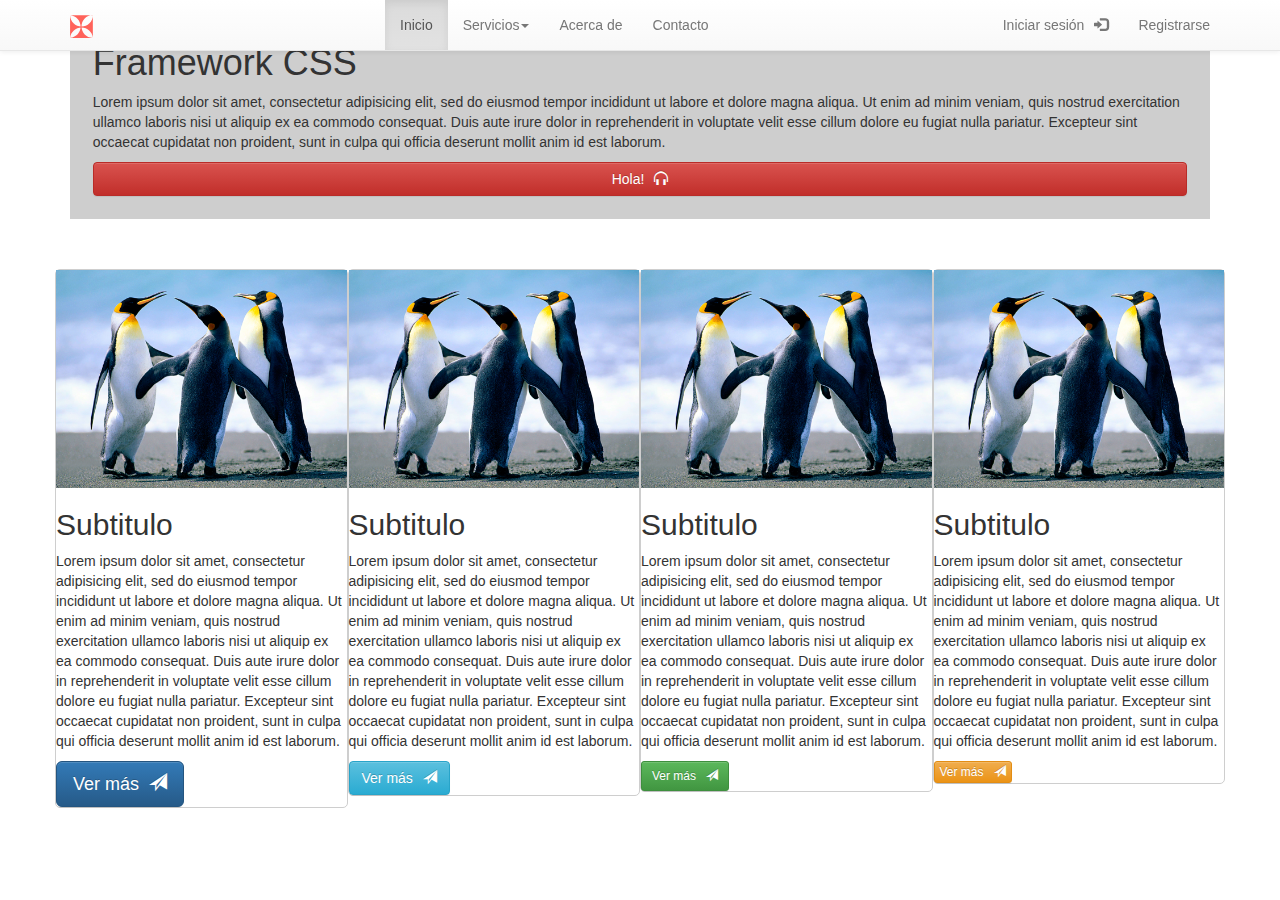
<file: Clase3/index.html>
<!DOCTYPE html>
<html>
<head>
	<meta charset="utf-8">
	<meta name="viewport" content="width=device-width, initial-scale=1">
	<title>Clase 2 Bootstrap</title>
	<link rel="stylesheet" type="text/css" href="css/bootstrap.min.css">
	<link rel="stylesheet" type="text/css" href="css/bootstrap-theme.min.css">
	<link rel="stylesheet" type="text/css" href="css/main.css">
	<script
  src="https://code.jquery.com/jquery-3.3.1.min.js"
  integrity="sha256-FgpCb/KJQlLNfOu91ta32o/NMZxltwRo8QtmkMRdAu8="
  crossorigin="anonymous"></script>
</head>
<body>
	<header>
		<nav class="navbar navbar-default navbar-fixed-top">
			<div class="container">
				<div class="navbar-header">
					<button type="button" class="navbar-toggle" data-toggle="collapse" data-target="#myNavbar">
						<span class="icon-bar"></span>
						<span class="icon-bar"></span>
						<span class="icon-bar"></span>
					</button>
					<a href="http://www.cadif1.com" class="navbar-brand col-md-2 hidden-xs">
						<img src="img/logo.svg" class="img-responsive">
					</a>
				</div>
				<div class="collapse navbar-collapse" id="myNavbar">
					<ul class="nav navbar-nav">
						<li class="active"><a href="#">Inicio</a></li>
						<li class="dropdown">
							<a href="#" class="dropdown-toggle" data-toggle="dropdown">Servicios<span class="caret"></span></a>
								<ul class="dropdown-menu">
									<li class="dropdown-header">Todos los servicios</li>
									<!--Este es el encabezado del menu desplegable-->
									<li><a href="#">Cursos</a></li>
									<li><a href="#">Carreras</a></li>
									<li><a href="#">Asesorìas</a></li>
								</ul>
						</li>
						<li>
							<a href="#">Acerca de</a>
						</li>
						<li>
							<a href="#">Contacto</a>
						</li>
					</ul>
					<ul class="nav navbar-nav navbar-right">
						<li><a href="#">Iniciar sesión<span class="glyphicon glyphicon-log-in"></span></a></li>
						<li><a href="#">Registrarse</a></li>
					</ul>
				</div>
			</div>
		</nav>
	</header>
	<div class="container">
		<section class="row">
			<div class="col-md-12">
				<div class="banner">
					<h1>Framework CSS</h1>
					<p>Lorem ipsum dolor sit amet, consectetur adipisicing elit, sed do eiusmod
					tempor incididunt ut labore et dolore magna aliqua. Ut enim ad minim veniam,
					quis nostrud exercitation ullamco laboris nisi ut aliquip ex ea commodo
					consequat. Duis aute irure dolor in reprehenderit in voluptate velit esse
					cillum dolore eu fugiat nulla pariatur. Excepteur sint occaecat cupidatat non
					proident, sunt in culpa qui officia deserunt mollit anim id est laborum.</p>
					<button type="button" class="btn btn-danger btn-block">Hola!<span class="glyphicon glyphicon-headphones"></span></button>
				</div>
			</div>
		</section>
		<section id="principal" class="row">
			<article class="col-md-3">
				<div class="imagen-principal">
					<img src="img/Penguins.jpg" class="img-responsive">
				</div>
				<h2>Subtitulo</h2>
				<p>Lorem ipsum dolor sit amet, consectetur adipisicing elit, sed do eiusmod
				tempor incididunt ut labore et dolore magna aliqua. Ut enim ad minim veniam,
				quis nostrud exercitation ullamco laboris nisi ut aliquip ex ea commodo
				consequat. Duis aute irure dolor in reprehenderit in voluptate velit esse
				cillum dolore eu fugiat nulla pariatur. Excepteur sint occaecat cupidatat non
				proident, sunt in culpa qui officia deserunt mollit anim id est laborum.</p>
				<button type="button" class="btn btn-primary btn-lg">Ver más<span class="glyphicon glyphicon-send"></button>
			</article>
			<article class="col-md-3">
				<div class="imagen-principal">
					<img src="img/Penguins.jpg" class="img-responsive">
				</div>
				<h2>Subtitulo</h2>
				<p>Lorem ipsum dolor sit amet, consectetur adipisicing elit, sed do eiusmod
				tempor incididunt ut labore et dolore magna aliqua. Ut enim ad minim veniam,
				quis nostrud exercitation ullamco laboris nisi ut aliquip ex ea commodo
				consequat. Duis aute irure dolor in reprehenderit in voluptate velit esse
				cillum dolore eu fugiat nulla pariatur. Excepteur sint occaecat cupidatat non
				proident, sunt in culpa qui officia deserunt mollit anim id est laborum.</p>
				<button type="button" class="btn btn-info btn-md">Ver más<span class="glyphicon glyphicon-send"></button>
			</article>
			<article class="col-md-3">
				<div class="imagen-principal">
					<img src="img/Penguins.jpg" class="img-responsive">
				</div>
				<h2>Subtitulo</h2>
				<p>Lorem ipsum dolor sit amet, consectetur adipisicing elit, sed do eiusmod
				tempor incididunt ut labore et dolore magna aliqua. Ut enim ad minim veniam,
				quis nostrud exercitation ullamco laboris nisi ut aliquip ex ea commodo
				consequat. Duis aute irure dolor in reprehenderit in voluptate velit esse
				cillum dolore eu fugiat nulla pariatur. Excepteur sint occaecat cupidatat non
				proident, sunt in culpa qui officia deserunt mollit anim id est laborum.</p>
				<button type="button" class="btn btn-success btn-sm">Ver más<span class="glyphicon glyphicon-send"></button>
			</article>
			<article class="col-md-3">
				<div class="imagen-principal">
					<img src="img/Penguins.jpg" class="img-responsive">
				</div>
				<h2>Subtitulo</h2>
				<p>Lorem ipsum dolor sit amet, consectetur adipisicing elit, sed do eiusmod
				tempor incididunt ut labore et dolore magna aliqua. Ut enim ad minim veniam,
				quis nostrud exercitation ullamco laboris nisi ut aliquip ex ea commodo
				consequat. Duis aute irure dolor in reprehenderit in voluptate velit esse
				cillum dolore eu fugiat nulla pariatur. Excepteur sint occaecat cupidatat non
				proident, sunt in culpa qui officia deserunt mollit anim id est laborum.</p>
				<button type="button" class="btn btn-warning btn-xs">Ver más<span class="glyphicon glyphicon-send"></button>
			</article>
		</section>
	</div>

	<script src="js/bootstrap.min.js"></script>
</body>
</html>
</file>
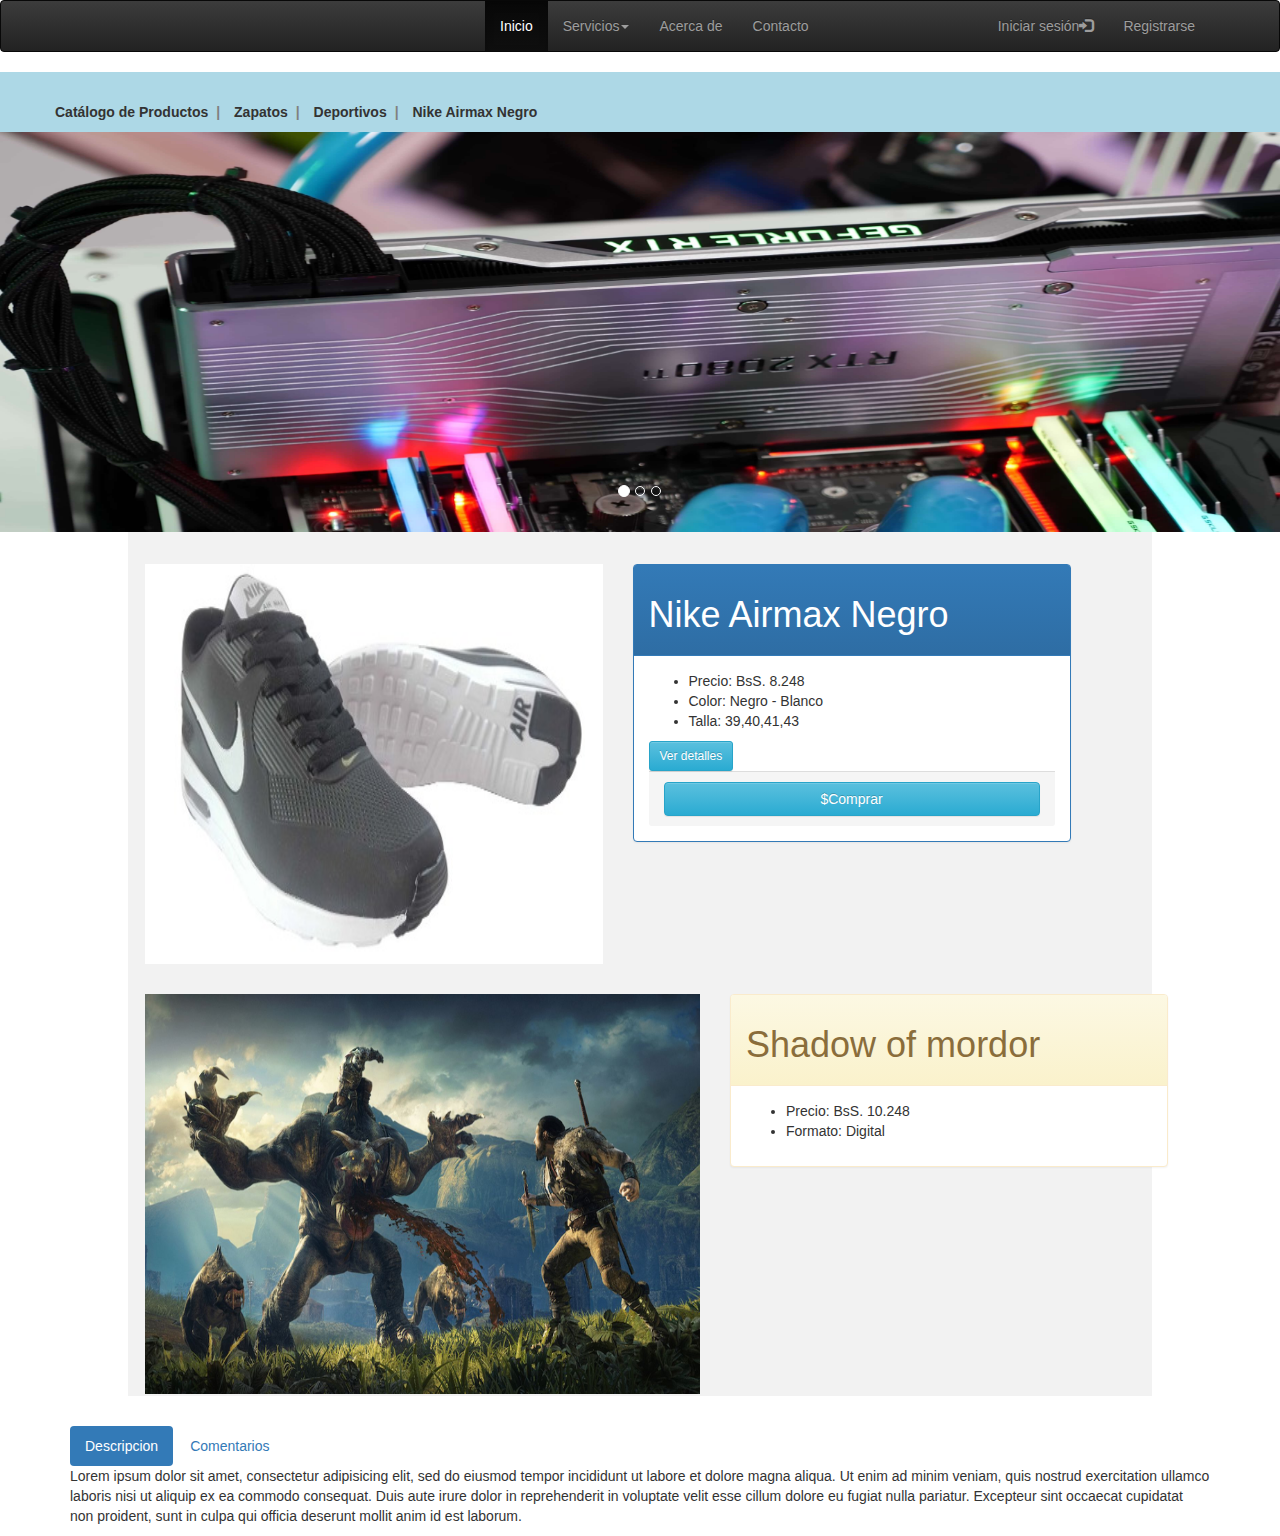
<file: Clase4/index.html>
<!DOCTYPE html>
<html>
<head>
	<meta charset="utf-8">
	<meta name="viewport" content="width=device-width, initial-scale=1">
	<title>Clase 4 Bootstrap</title>
	<link rel="stylesheet" type="text/css" href="css/bootstrap.min.css">
	<link rel="stylesheet" type="text/css" href="css/bootstrap-theme.min.css">
	<link rel="stylesheet" type="text/css" href="css/main.css">
	<script
  src="https://code.jquery.com/jquery-3.3.1.min.js"
  integrity="sha256-FgpCb/KJQlLNfOu91ta32o/NMZxltwRo8QtmkMRdAu8="
  crossorigin="anonymous"></script>
</head>
<body>
	<header>
		<nav class="navbar navbar-inverse">
			<div class="container">
				<div class="navbar-header">
					<button type="button" class="navbar-toggle" data-toggle="collapse" data-target="#myNavbar">
						<span class="icon-bar"></span>
						<span class="icon-bar"></span>
						<span class="icon-bar"></span>
					</button>
					<a href="http://www.cadif1.com" class="navbar-brand col-md-2 hidden-xs">
						<img src="img/logo.svg" class="img-responsive">
					</a>
				</div>
				<div class="collapse navbar-collapse" id="myNavbar">
					<ul class="nav navbar-nav">
						<li class="active"><a href="#">Inicio</a></li>
						<li class="dropdown">
							<a class="dropdown-toggle" data-toggle="dropdown" href="#">Servicios<span class="caret"></span></a>
								<ul class="dropdown-menu">
									<li class="dropdown-header">Todos los servicios</li>
									<li><a href="#">Cursos</a></li>
									<li><a href="#">Carreras Técnicas</a></li>
									<li><a href="#">Asesorías</a></li>
								</ul>
						</li>
						<li><a href="#">Acerca de</a></li>
						<li><a href="#">Contacto</a></li>
					</ul>
					<ul class="nav navbar-nav navbar-right">
						<li><a href="#">Iniciar sesión<span class="glyphicon glyphicon-log-in"></span></a></li>
						<li><a href="#">Registrarse</a></li>
					</ul>
				</div>
			</div>
		</nav>
	</header>
	<div class="migas">
		<div class="container">
			<div class="row">
				<div class="col-ms-12">
					<ul class="list-inline">
						<li>Catálogo de Productos</li>
						<li>Zapatos</li>
						<li>Deportivos</li>
						<li>Nike Airmax Negro</li>
					</ul>
				</div>
			</div>	
		</div>
	</div>
	<!--Carousel los data son para datos adicionales vienen preparados para hacerle mejoras en javascript-->
	<!--sin la clase slide no hace la transicion-->
	<section id="miSlider" class="carousel slide" data-ride="">
		<ol class="carousel-indicators">
			<li data-target="#miSlider" data-slide-to="0" class="active">
				
			</li>
			<li data-target="#miSlider" data-slide-to="1" >
				
			</li>
			<li data-target="#miSlider" data-slide-to="2" >
				
			</li>
		</ol>
		<!--Contenido(items) del slider-->
	<div class="carousel-inner">

		<div class="item active">
			<img src="img/rtx.jpg">
		</div>
		<div class="item">
			<img src="img/shadow of mordor ride.jpg" class="img-responsive">
		</div>
		<div class="item">
			<img src="img/Desert.jpg">
		</div>		
	</div>
	<!--Boton ver left and right-->
	<a href="#miSlider"  class="left carousel-control" data-slide="prev">
		<span class="glyphicon glyphicon-chevron-left"></span>
	</a>

	<a href="#miSlider"  class="right carousel-control" data-slide="next">
		<span class="glyphicon glyphicon-chevron-right"></span>
	</a>
	<!--Boton-->
		<!--CONTENIDO DEL SLIDER-->
	</section>
	<!--Carousel-->	
	<section class="detalles-producto">

		<div class="container">
			<div class="row">
				<div class="col-md-5">
					<div class="producto-imagen">
						<img src="img/nike-airmax-negro.jpg" class="img-responsive" title="pisos" alt="zapatos">
					</div>
				</div>
				<div class="col-md-6">
					<div class="panel panel-primary">
						<div class="panel-heading">
							<h1>Nike Airmax Negro</h1>
						</div>
						<div class="panel-body">
							<ul>
								<li>Precio: BsS. 8.248</li>
								<li>Color: Negro - Blanco</li>
								<li>Talla: 39,40,41,43</li>
							</ul>
							<!--Boton ver mas-->
							<a href="#detalle" data-toggle="collapse" class="btn btn-sm btn-info">Ver detalles</a>
							<div id="detalle" class="collapse">
								<p>Lorem ipsum dolor sit amet, consectetur adipisicing elit, sed do eiusmod
								tempor incididunt ut labore et dolore magna aliqua. Ut enim ad minim veniam,
								quis nostrud exercitation ullamco laboris nisi ut aliquip ex ea commodo
								consequat. Duis aute irure dolor in reprehenderit in voluptate velit esse
								cillum dolore eu fugiat nulla pariatur. Excepteur sint occaecat cupidatat non
								proident, sunt in culpa qui officia deserunt mollit anim id est laborum.</p>		
							</div>
							<!--Boton ver mas-->

							<!--espacio alrededor del boton  (panel-footer)-->
							<div class="panel-footer">
								<button type="button" class="btn btn-block btn-info" data-toggle="modal" data-target="#miVentanaModal">$Comprar
								<!--el data target es como el href te lleva a donde se le indique en este caso activa la ventana modal-->
								</button>
								<!--Ventana Modal el role es la funcion que tendrá (manipulacion de js)-->
								<div class="modal fade" id="miVentanaModal" role="dialog">
									<div class="modal-dialog">
										<div class="modal-content">
											<div class="modal-header">
												<h2 class="modal-title">Nike Airmax Negro</h2>
												<!--El slider dentro del modal tienen que tener un id diferente para que los botones no hagan un mega desastre con el otro en el que se repita el id-->
												<section id="miSliderModal" class="carousel slide" data-ride="">
													<ol class="carousel-indicators">
														<li data-target="#miSliderModal" data-slide-to="0" class="active">
															
														</li>
														<li data-target="#miSliderModal" data-slide-to="1" >
															
														</li>
														<li data-target="#miSliderModal" data-slide-to="2" >
															
														</li>
													</ol>
													<!--Contenido(items) del slider-->
												<div class="carousel-inner">

													<div class="item active">
														<img src="img/nike-airmax-negro.jpg">
													</div>
													<div class="item">
														<img src="img/nike-airmax-negro2.jpg" class="img-responsive">
													</div>
													<div class="item">
														<img src="img/nike-airmax-negro3.jpg">
													</div>		
												</div>
												<!--Boton ver left and right-->
												<a href="#miSliderModal"  class="left carousel-control" data-slide="prev">
													<span class="glyphicon glyphicon-chevron-left"></span>
												</a>

												<a href="#miSliderModal"  class="right carousel-control" data-slide="next">
													<span class="glyphicon glyphicon-chevron-right"></span>
												</a>
												<!--Boton-->
													<!--CONTENIDO DEL SLIDER-->
												</section>											
											</div>
											<div class="modal-body">
												
											</div>
											<div class="modal-footer">
												
											</div>
										</div>
									</div>
								</div>
								<!--Ventana Modal-->
							</div>
							<!--espacio alrededor del boton (panel-footer)-->
						</div>
					</div>
				</div>
			</div>
		</div>
		<div class="container">
			<div class="row">
				<div class="col-md-6">
					<div class="producto-imagen">
						<img src="img/shadow of mordor ride.jpg" class="img-responsive" title="Juego" alt="juego">
					</div>
				</div>
				<div class="col-md-6">
					<div class="panel panel-warning">
						<div class="panel-heading">
							<h1>Shadow of mordor</h1>
						</div>
						<div class="panel-body">
							<ul>
								<li>Precio: BsS. 10.248</li>
								<li>Formato: Digital</li>
							</ul>
						</div>
					</div>
				</div>
			</div>
		</div>		
	</section>
	<section class="informacion-adicional">
		<div class="container">
			<div class="row">
				<div class="col-md-12">
					<ul class="nav nav-pills">
						<li class="active"><a href="#descripcion" data-toggle="pill">Descripcion</a></li>
						<li><a href="#comentario" data-toggle="pill">Comentarios</a></li>
					</ul>
					<div class="tab-content">
						<div id="descripcion" class="tab-pane fade in active">
							<p>Lorem ipsum dolor sit amet, consectetur adipisicing elit, sed do eiusmod
							tempor incididunt ut labore et dolore magna aliqua. Ut enim ad minim veniam,
							quis nostrud exercitation ullamco laboris nisi ut aliquip ex ea commodo
							consequat. Duis aute irure dolor in reprehenderit in voluptate velit esse
							cillum dolore eu fugiat nulla pariatur. Excepteur sint occaecat cupidatat non
							proident, sunt in culpa qui officia deserunt mollit anim id est laborum.</p>
						</div>
						<div id="comentario" class="tab-pane fade">
							<p>Son zapatos?</p>
							<br>
							<p>Esos van en los pies?</p>
						</div>
					</div>	
				</div>
			</div>
		</div>
	</section>
</body>
<script src="https://maxcdn.bootstrapcdn.com/bootstrap/3.3.7/js/bootstrap.min.js" integrity="sha384-Tc5IQib027qvyjSMfHjOMaLkfuWVxZxUPnCJA7l2mCWNIpG9mGCD8wGNIcPD7Txa" crossorigin="anonymous"></script>

</html>
</file>
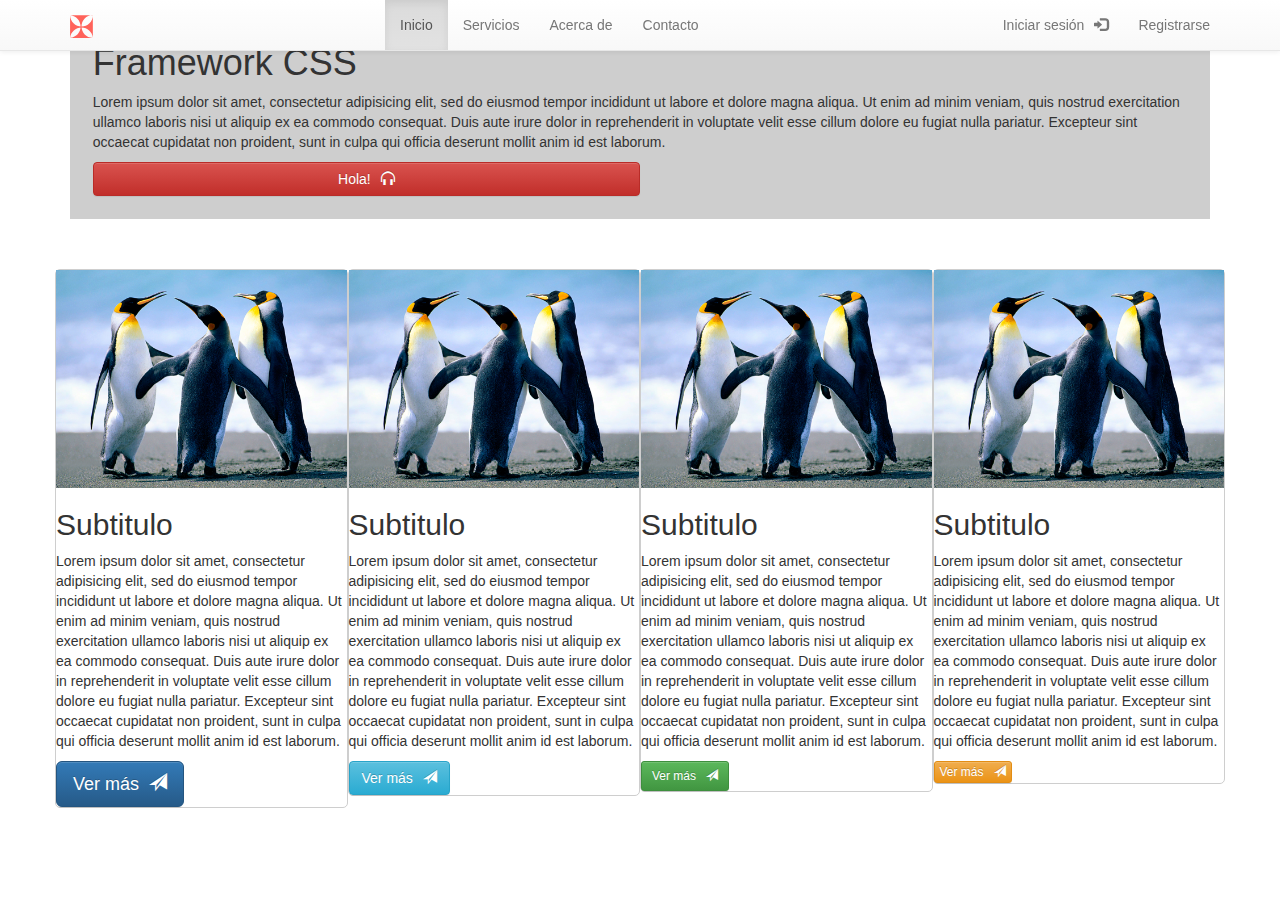
<file: Clase2/clase2andrea/index.html>
<!DOCTYPE html>
<html>
<head>
	<meta charset="utf-8">
	<meta name="viewport" content="width=device-width, initial-scale=1">
	<title>Clase 2 Bootstrap</title>
	<link rel="stylesheet" type="text/css" href="css/bootstrap.min.css">
	<link rel="stylesheet" type="text/css" href="css/bootstrap-theme.min.css">
	<link rel="stylesheet" type="text/css" href="css/main.css">
	<script
  src="https://code.jquery.com/jquery-3.3.1.min.js"
  integrity="sha256-FgpCb/KJQlLNfOu91ta32o/NMZxltwRo8QtmkMRdAu8="
  crossorigin="anonymous"></script>
</head>
<body>
	<header>
		<nav class="navbar navbar-default navbar-fixed-top">
			<div class="container">
				<div class="navbar-header">
					<button type="button" class="navbar-toggle" data-toggle="collapse" data-target="#myNavbar">
						<span class="icon-bar"></span>
						<span class="icon-bar"></span>
						<span class="icon-bar"></span>
					</button>
					<a href="http://www.cadif1.com" class="navbar-brand col-md-2 hidden-xs">
						<img src="img/logo.svg" class="img-responsive">
					</a>
				</div>
				<div class="collapse navbar-collapse" id="myNavbar">
					<ul class="nav navbar-nav">
						<li class="active"><a href="#">Inicio</a></li>
						<li><a href="#">Servicios</a></li>
						<li><a href="#">Acerca de</a></li>
						<li><a href="#">Contacto</a></li>
					</ul>
					<ul class="nav navbar-nav navbar-right">
						<li><a href="#">Iniciar sesión<span class="glyphicon glyphicon-log-in"></span></a></li>
						<li><a href="#">Registrarse</a></li>
					</ul>
				</div>
			</div>
		</nav>
	</header>
	<div class="container">
		<section class="row">
			<div class="col-md-12">
				<div class="banner">
					<h1>Framework CSS</h1>
					<p>Lorem ipsum dolor sit amet, consectetur adipisicing elit, sed do eiusmod
					tempor incididunt ut labore et dolore magna aliqua. Ut enim ad minim veniam,
					quis nostrud exercitation ullamco laboris nisi ut aliquip ex ea commodo
					consequat. Duis aute irure dolor in reprehenderit in voluptate velit esse
					cillum dolore eu fugiat nulla pariatur. Excepteur sint occaecat cupidatat non
					proident, sunt in culpa qui officia deserunt mollit anim id est laborum.</p>
					<button type="button" class="btn btn-danger btn-block">Hola!<span class="glyphicon glyphicon-headphones"></span></button>
				</div>
			</div>
		</section>
		<section id="principal" class="row">
			<article class="col-md-3">
				<div class="imagen-principal">
					<img src="img/Penguins.jpg" class="img-responsive">
				</div>
				<h2>Subtitulo</h2>
				<p>Lorem ipsum dolor sit amet, consectetur adipisicing elit, sed do eiusmod
				tempor incididunt ut labore et dolore magna aliqua. Ut enim ad minim veniam,
				quis nostrud exercitation ullamco laboris nisi ut aliquip ex ea commodo
				consequat. Duis aute irure dolor in reprehenderit in voluptate velit esse
				cillum dolore eu fugiat nulla pariatur. Excepteur sint occaecat cupidatat non
				proident, sunt in culpa qui officia deserunt mollit anim id est laborum.</p>
				<button type="button" class="btn btn-primary btn-lg">Ver más<span class="glyphicon glyphicon-send"></button>
			</article>
			<article class="col-md-3">
				<div class="imagen-principal">
					<img src="img/Penguins.jpg" class="img-responsive">
				</div>
				<h2>Subtitulo</h2>
				<p>Lorem ipsum dolor sit amet, consectetur adipisicing elit, sed do eiusmod
				tempor incididunt ut labore et dolore magna aliqua. Ut enim ad minim veniam,
				quis nostrud exercitation ullamco laboris nisi ut aliquip ex ea commodo
				consequat. Duis aute irure dolor in reprehenderit in voluptate velit esse
				cillum dolore eu fugiat nulla pariatur. Excepteur sint occaecat cupidatat non
				proident, sunt in culpa qui officia deserunt mollit anim id est laborum.</p>
				<button type="button" class="btn btn-info btn-md">Ver más<span class="glyphicon glyphicon-send"></button>
			</article>
			<article class="col-md-3">
				<div class="imagen-principal">
					<img src="img/Penguins.jpg" class="img-responsive">
				</div>
				<h2>Subtitulo</h2>
				<p>Lorem ipsum dolor sit amet, consectetur adipisicing elit, sed do eiusmod
				tempor incididunt ut labore et dolore magna aliqua. Ut enim ad minim veniam,
				quis nostrud exercitation ullamco laboris nisi ut aliquip ex ea commodo
				consequat. Duis aute irure dolor in reprehenderit in voluptate velit esse
				cillum dolore eu fugiat nulla pariatur. Excepteur sint occaecat cupidatat non
				proident, sunt in culpa qui officia deserunt mollit anim id est laborum.</p>
				<button type="button" class="btn btn-success btn-sm">Ver más<span class="glyphicon glyphicon-send"></button>
			</article>
			<article class="col-md-3">
				<div class="imagen-principal">
					<img src="img/Penguins.jpg" class="img-responsive">
				</div>
				<h2>Subtitulo</h2>
				<p>Lorem ipsum dolor sit amet, consectetur adipisicing elit, sed do eiusmod
				tempor incididunt ut labore et dolore magna aliqua. Ut enim ad minim veniam,
				quis nostrud exercitation ullamco laboris nisi ut aliquip ex ea commodo
				consequat. Duis aute irure dolor in reprehenderit in voluptate velit esse
				cillum dolore eu fugiat nulla pariatur. Excepteur sint occaecat cupidatat non
				proident, sunt in culpa qui officia deserunt mollit anim id est laborum.</p>
				<button type="button" class="btn btn-warning btn-xs">Ver más<span class="glyphicon glyphicon-send"></button>
			</article>
		</section>
	</div>

	<script src="js/bootstrap.min.js"></script>
</body>
</html>
</file>
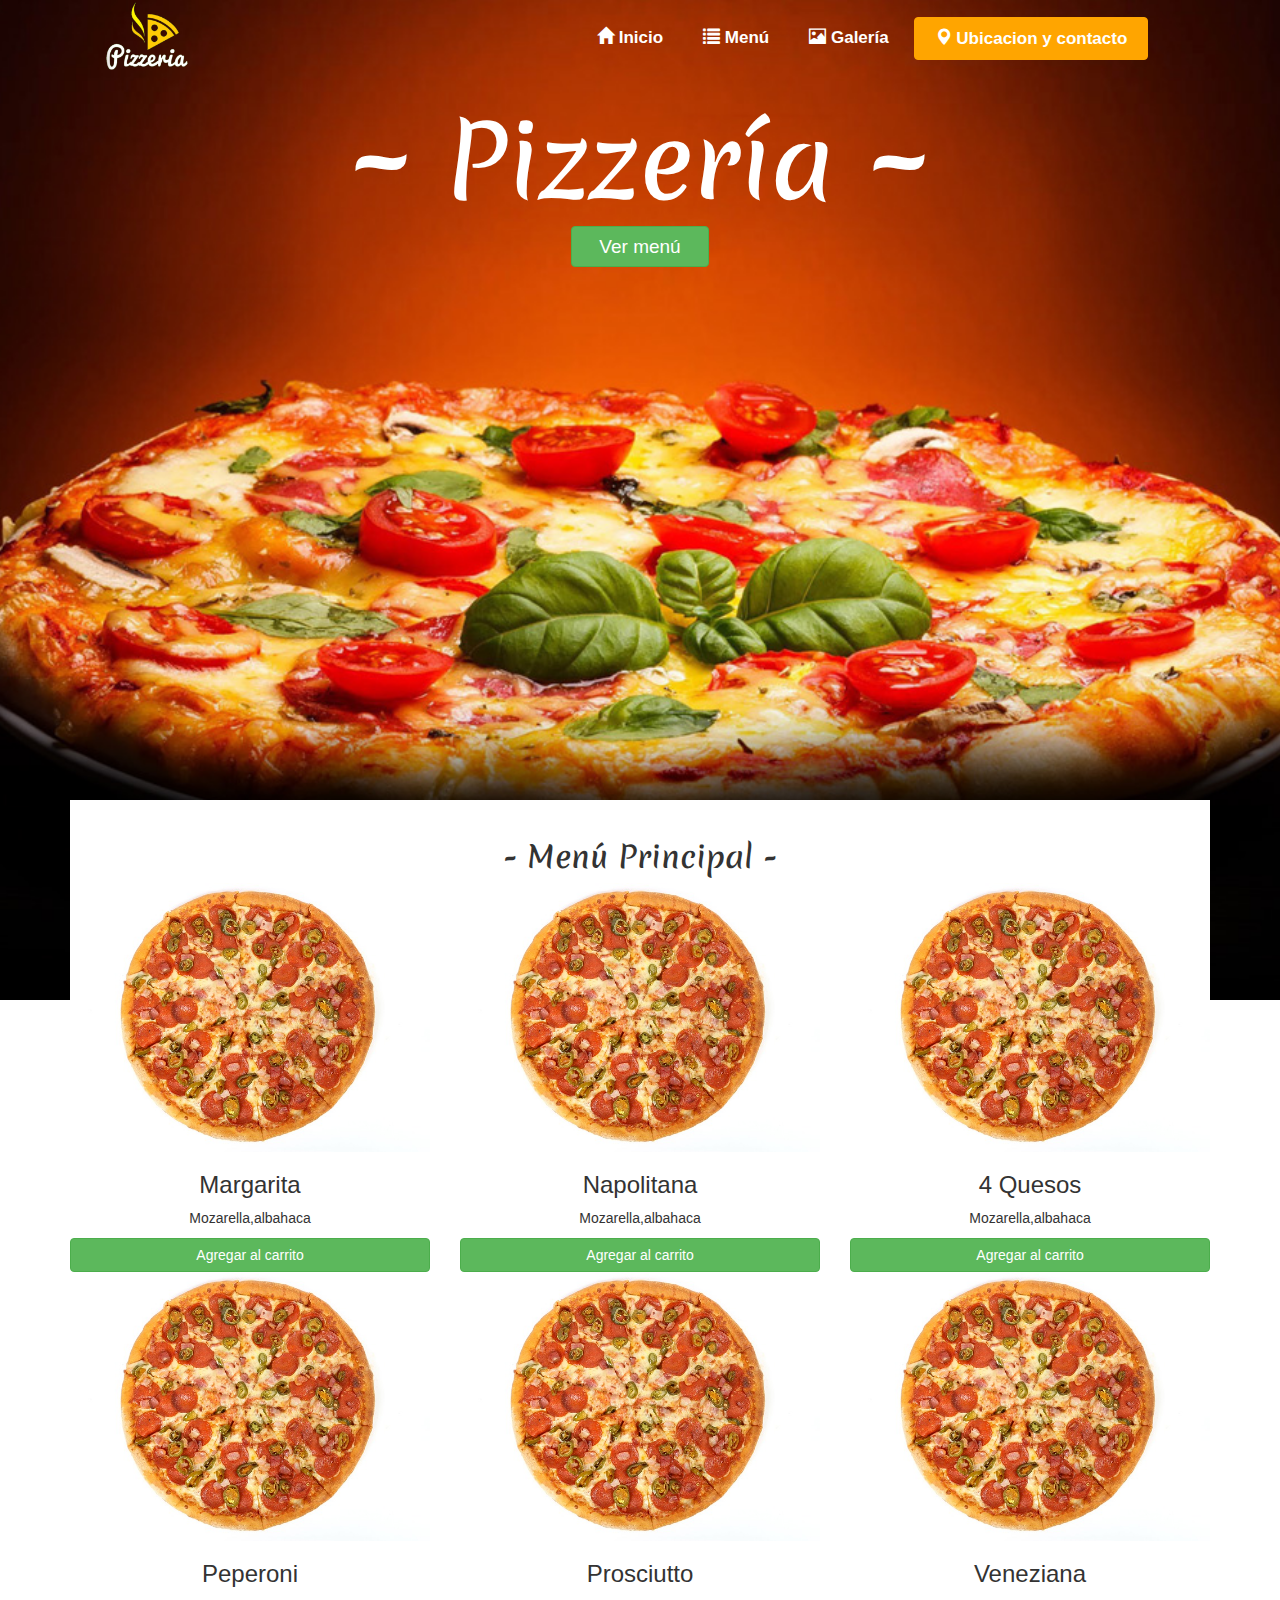
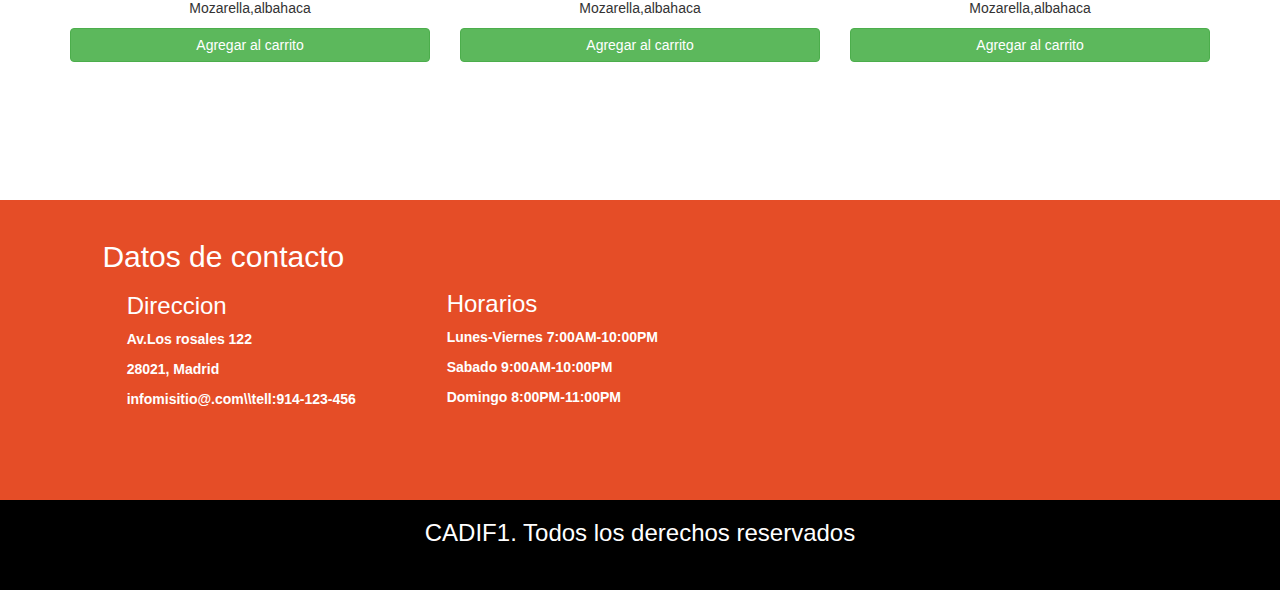
<file: Clase2/Desafio2Boostrap/index.html>
<!DOCTYPE html>
<html>
<head>
    <meta charset="utf-8" />
    <title>Desafio2 framework CSS con exceso de la verde</title>
    <meta name="viewport" content="width=device-width, initial-scale=1">
    <link rel="stylesheet" href="https://maxcdn.bootstrapcdn.com/bootstrap/3.3.7/css/bootstrap.min.css" integrity="sha384-BVYiiSIFeK1dGmJRAkycuHAHRg32OmUcww7on3RYdg4Va+PmSTsz/K68vbdEjh4u" crossorigin="anonymous">
    <link href="https://fonts.googleapis.com/css?family=Merienda" rel="stylesheet">
    <script src="js/jquery.js"></script>
    <script src="js/bootstrap.min.js"></script>
    <link rel="stylesheet" type="text/css" media="screen" href="css/main.css" />
</head>
<body>
    <!--A mi yo del futuro: no te pierdas gafo en una fila de 12 columas la primera que abarcaria 4 la dividiste en 12 y a la imagen le diste 
    4 columnas dentro de esas 12 con una de separacion a la izquierda para dejar el margen respectivo-->
    <div class="container-fluid contenedor-superior">
        <div class="container-fluid contenedor-navegacion">
            <div class="contenedor-tope">
                <header>
                        <div class="col-md-4">
                            <div class="col-md-12">
                                <div class="col-md-4 col-md-offset-1">
                                        <figure>
                                            <img src="img/logo-pizzeria.png "title="Logo" alt="Logo pizzeria" id="logo">
                                        </figure>
                                </div>
                                <!--Tuve que llegar al nirvana para llegar a esto, hendrix  me ayudo-->
                            </div>

                        </div>
                        <!--Barra de navegacion-->
                        
                            <div class="col-md-6 col-md-offset-1">
                                <nav>
                                    <ul class="nav navbar-nav navbar-right" id="navegacion">
                                        <li><a href="#"><span class="glyphicon glyphicon-home"></span> Inicio</a></li>
                                        <li><a href="#"><span class="glyphicon glyphicon-list"></span> Menú</a></li>
                                        <li><a href="#"><span class="glyphicon glyphicon-picture"></span> Galería</a></li>
                                        <li><a href="#" class="btn btn-warning" id="naranja"><span class="glyphicon glyphicon-map-marker"></span> Ubicacion y contacto</a></li>
                                        
                                    </ul>
                                </nav>
                            </div>
                        <!--Barra de navegacion-->
                </header>
            
                <div class="row">
                    <div class="col-md-12 centro">
                        <h1 class="titulo-centro">~ Pizzería ~</h1>
                        <button type="button" class="btn btn-success titulo-boton">Ver menú</button>
                    </div>
                </div>
            </div><!-- Fin de la divison interna-->
            <div class="container">
                <div class="contenedor-items">
                    <div class="row">
                        <h2>- Menú Principal -</h2>
                    </div>
                    <div class="row">
                        <div class="col-md-4">
                            <img class="img-responsive" src="img/tipo-pizza.jpg">
                            <h3 class="titulo-pizzas">Margarita</h3>
                            <p class="titulo-pizzas">Mozarella,albahaca</p>
                            <button type="button" class="btn btn-success btn-block central-boton">Agregar al carrito</button>
                        </div>
                        <div class="col-md-4">
                            <img class="img-responsive" src="img/tipo-pizza.jpg">
                            <h3 class="titulo-pizzas">Napolitana</h3>
                            <p class="titulo-pizzas">Mozarella,albahaca</p>
                            <button type="button" class="btn btn-success btn-block central-boton">Agregar al carrito</button>

                        </div>
                        <div class="col-md-4">
                            <img class="img-responsive" src="img/tipo-pizza.jpg">
                            <h3 class="titulo-pizzas">4 Quesos</h3>
                            <p class="titulo-pizzas">Mozarella,albahaca</p>
                            <button type="button" class="btn btn-success btn-block central-boton">Agregar al carrito</button>

                        </div>
                    </div>

                    <div class="row">
                        <div class="col-md-4">
                            <img class="img-responsive" src="img/tipo-pizza.jpg">
                            <h3 class="titulo-pizzas">Peperoni</h3>
                            <p class="titulo-pizzas">Mozarella,albahaca</p>
                            <button type="button" class="btn btn-success btn-block central-boton">Agregar al carrito</button>
                        </div>
                        <div class="col-md-4">
                            <img class="img-responsive" src="img/tipo-pizza.jpg">
                            <h3 class="titulo-pizzas">Prosciutto</h3>
                            <p class="titulo-pizzas">Mozarella,albahaca</p>
                            <button type="button" class="btn btn-success btn-block central-boton">Agregar al carrito</button>

                        </div>
                        <div class="col-md-4">
                            <img class="img-responsive" src="img/tipo-pizza.jpg">
                            <h3 class="titulo-pizzas">Veneziana</h3>
                            <p class="titulo-pizzas">Mozarella,albahaca</p>
                            <button type="button" class="btn btn-success btn-block central-boton">Agregar al carrito</button>

                        </div>
                    </div>
                        
                </div>
            </div>
        </div><!--Fin Navegacion-->
    </div><!--Fin contenedor superior-->
    <div class="container central-espacio" >

    </div>

    <div class="container-fluid" id="contactenos">
        <footer>
                
            <div class="col-md-4">
                <h2 class="footertitulo">Datos de contacto</h2>
                <div id="direcccion">
                    <h3>Direccion</h3>
                    <p>Av.Los rosales 122</p>
                    <p>28021, Madrid</p>
                    <p>infomisitio@.com\\tell:914-123-456</p>
                </div>
            </div>
            <div class="col-md-4" id="Horarios">
                    <h3 class="footertitulo">Horarios</h3>
                    <p>Lunes-Viernes 7:00AM-10:00PM</p>
                    <p>Sabado 9:00AM-10:00PM</p>
                    <p>Domingo 8:00PM-11:00PM</p>
            </div>
            <div class="col-md-4">
                <iframe src="https://www.google.com/maps/embed?pb=!1m14!1m8!1m3!1d15713.624207064415!2d-69.3533635!3d10.0657765!3m2!1i1024!2i768!4f13.1!3m3!1m2!1s0x0%3A0xac84de4d8ad2a5c7!2sCadi+f1!5e0!3m2!1ses!2sve!4v1543228959971" height="240" width="350" frameborder="0" style="border:0" allowfullscreen id="mapa"></iframe>
            </div>
        </footer>
    </div>
    <div class="row">
        <div class="container-fluid" id="cadi">
            <h3 class="centro">CADIF1. Todos los derechos reservados</h3>
        </div>
    </div>


</body>
</html>
</file>
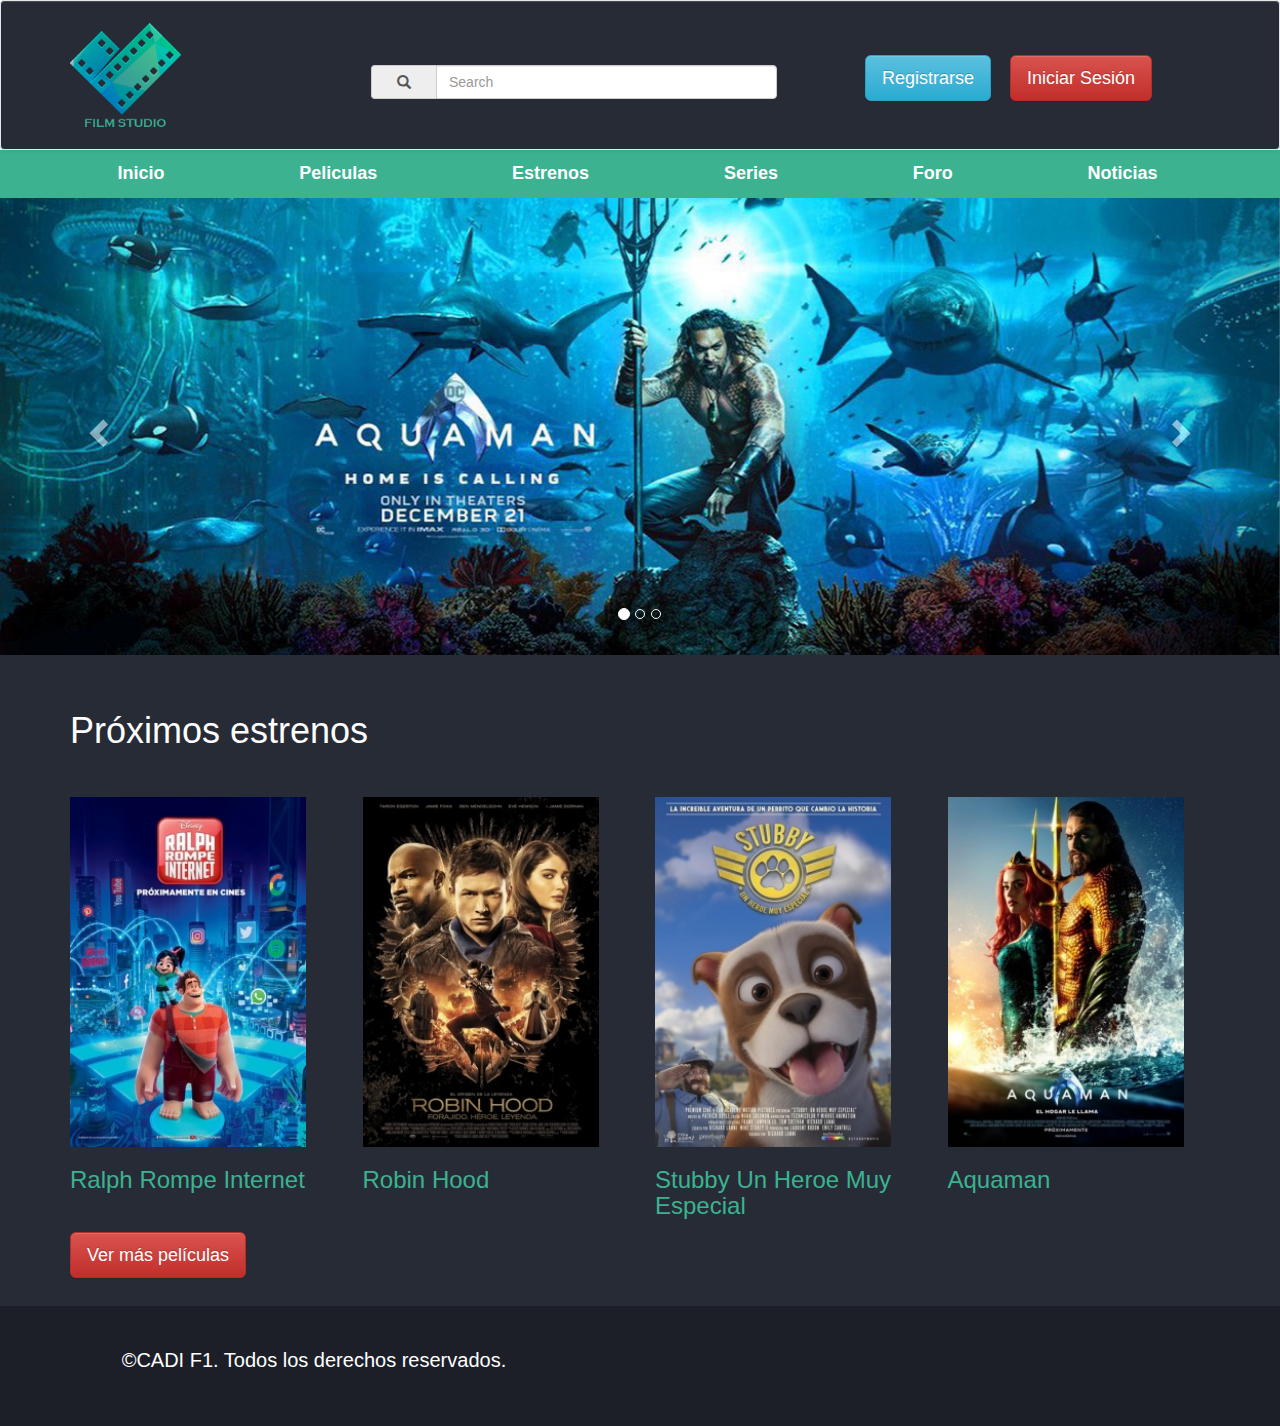
<file: Clase4/Desafio/index.html>
<!DOCTYPE html>
<html>
<head>
	<meta charset="utf-8">
	<meta name="viewport" content="width=device-width, initial-scale=1">
	<title>Desafio4 BOOTSTRAP</title>
	<link rel="stylesheet" type="text/css" href="css/bootstrap.min.css">
	<link rel="stylesheet" type="text/css" href="css/bootstrap-theme.min.css">
	<link rel="stylesheet" type="text/css" href="css/main.css">
	<script
  src="https://code.jquery.com/jquery-3.3.1.min.js"
  integrity="sha256-FgpCb/KJQlLNfOu91ta32o/NMZxltwRo8QtmkMRdAu8="
  crossorigin="anonymous"></script>
</head>
<body>
	<header>
		<nav class="navbar navbar-default">
			<div class="container">
				<div class="row">
					<div class="navbar-header">
						<a href="#" class="col-md-12">
							<img src="logo/logo-cinema.png" class="img-logo">
						</a>
					</div>
					<div class="col-md-5">
						<div class="col-md-12">
								<div class="input-group" id="busqueda">
								    <span class="input-group-addon"><i class="glyphicon glyphicon-search"></i></span>
								    <input id="msg" type="text" class="form-control" name="msg" placeholder="Search">
							  	</div>								
						</div>
						
					</div>

					<div class="col-md-4 navbar-right">
							<a class="btn btn-info btn-lg" data-toggle="modal" data-target="#miModal">Registrarse</a>	
							<a class="btn btn-danger btn-lg" id="inicio" data-toggle="modal" data-target="#miModal">Iniciar Sesión</a>
					</div>
				</div>

				<!--Comienzo del modal-->
				<div id="miModal" class="modal fade" role="dialog">
					<div class="modal-dialog">
						<div class="modal-content">
							<div class="modal-header">
								<h4 class="modal-title">FILM STUDIO</h4>
							</div>
							<div class="modal-body">
								<div class="row" id="modal">
									<div class="col-md-12">
										<div class="col-md-10 col-md-offset-1">
											<ul class="nav nav-tabs">
												<li class="active"><a href="#Registro" data-toggle="tab">Registro</a></li>
												<li><a href="#inicioSesion" data-toggle="tab">inicio Sesion</a></li>
											</ul>
											<!--MODAL de registro-->
											<div class="tab-content">
												<div id="Registro" class="tab-pane fade in active">
													<div class="row">
														<div class="col-md-8 col-md-offset-2">
															<div class="form-group">
														    	<label for="name">Usuario</label>
														    	<input type="text" class="form-control" id="nombre">
														  	</div>
															<div class="form-group">
														    	<label for="email">Email</label>
														    	<input type="text" class="form-control" id="email">
														  	</div>
															<div class="form-group">
														    	<label for="pwd">Contraseña</label>
														    	<input type="password" class="form-control" id="contraseña">
														  	</div>
														  	<button class="btn btn-block btn-primary btn-lg">Registrar</button>																
														</div>														
													</div>	  	
												</div>
											<!--MODAL de registro-->

											<!--MODAL de inicio de sesion-->
												<div id="inicioSesion" class="tab-pane fade">
													<div class="row">
														<div class="col-md-8 col-md-offset-2">
															<div class="form-group">
														      <label for="email">Email:</label>
														      <input type="email" class="form-control" id="email" name="email">
														    </div>
														    <div class="form-group">
														        <label for="pwd">Contraseña</label>
														      <input type="password" class="form-control" id="pwd" 
														      name="contraseña">
														    </div>
														    <div class="checkbox">
														      <label><input type="checkbox" name="remember"> Remember me</label>
														    </div>
														  	<button class="btn btn-block btn-success btn-lg">Acceder</button>
														</div>														
													</div>	
												</div>
											<!--MODAL de inicio de sesion-->
											</div>												
										</div>

									</div>
								</div>
							</div>							
						</div>
					</div>
				</div>
				<!--Fin modal-->				
			</div>

		</nav> 
	</header>
	<div class="migas" id="navegacion">
		<div class="container">
			<div class="row">
					<ul class="list-inline">
						<li>Inicio</li>
						<li>Peliculas</li>
						<li>Estrenos</li>
						<li>Series</li>
						<li>Foro</li>
						<li>Noticias</li>						
					</ul>
			</div>	
		</div>
	</div>
	<!--Carousel los data son para datos adicionales vienen preparados para hacerle mejoras en javascript-->
	<!--sin la clase slide no hace la transicion-->
	<section id="miSlider" class="carousel slide" data-ride="">
		<ol class="carousel-indicators">
			<li data-target="#miSlider" data-slide-to="0" class="active">
				
			</li>
			<li data-target="#miSlider" data-slide-to="1" >
				
			</li>
			<li data-target="#miSlider" data-slide-to="2" >
				
			</li>
		</ol>
		<!--Contenido(items) del slider-->
	<div class="carousel-inner">

		<div class="item active">
			<img src="banners/aquaman-banner.jpg">
		</div>
		<div class="item">
			<img src="banners/ralph-rompe-internet-banner.jpg" class="img-responsive">
		</div>
		<div class="item">
			<img src="banners/mortal-engines-banner.jpg">
		</div>		
	</div>
	<!--Boton ver left and right-->
	<a href="#miSlider"  class="left carousel-control" data-slide="prev">
		<span class="glyphicon glyphicon-chevron-left"></span>
	</a>

	<a href="#miSlider"  class="right carousel-control" data-slide="next">
		<span class="glyphicon glyphicon-chevron-right"></span>
	</a>
	<!--Boton-->
		<!--CONTENIDO DEL SLIDER-->
	</section>
	<!--Carousel-->	
	<section class="container-fluid cartelera">

		<div class="container">
			<div class="row">
				<div class="col-md-12">
				<h1 class="cartelera-titulo"> Próximos estrenos</h1>					
				</div>				
				<div class="col-md-3">
					<img src="peliculas/ralph_rompe_internet.jpg" class="img-cartelera" title="pelicula" alt="ralph rompe internet">
					<h3>Ralph Rompe Internet</h3>						
				</div>
				<div class="col-md-3">
					<img src="peliculas/robin_hood.jpg" class="img-cartelera" title="pelicula" alt="robin hood">	
					<h3>Robin Hood</h3>						
			
				</div>
				<div class="col-md-3">
					<img src="peliculas/stubby_un_heroe_muy_especial.jpg" class="img-cartelera" title="pelicula" alt="stubby un heroe muy especial">
					<h3>Stubby Un Heroe Muy Especial</h3>							
				</div>
				<div class="col-md-3">
					<img src="peliculas/aquaman.jpg" class="img-cartelera" title="pelicula" alt="aquaman">
					<h3>Aquaman</h3>							
				</div>
			</div>
			<div class="row">
				<div class="col-md-12">
				<a href="#detalle" data-toggle="collapse" class="btn btn-lg btn-danger" id="vermas">Ver más películas</a>
				</div>
			</div>													
				<div id="detalle" class="collapse">
					<div class="row">
						<div class="col-md-3">
							<img src="peliculas/el_regreso_de_mary_poppins.jpg" class="img-cartelera" title="pelicula" alt="ralph rompe internet">
							<h3>El Regreso De Mary Poppins</h3>
						</div>
						<div class="col-md-3">
							<img src="peliculas/bohemian_rhapsody.jpg" class="img-cartelera" title="pelicula" alt="robin hood">
							<h3>Bohemian Rhapsody</h3>								
						</div>
						<div class="col-md-3">
							<img src="peliculas/venom.jpg" class="img-cartelera" title="pelicula" alt="ralph rompe internet">
							<h3>Venom</h3>									
						</div>
						<div class="col-md-3">
							<img src="peliculas/deadpool_2.jpg" class="img-cartelera" title="pelicula" alt="ralph rompe internet">
							<h3>Deadpool 2</h3>																	
						</div>
					</div>		
				</div>
		</div>		
	</section>
	<div class="row" id="footer">
		<div class="container-fluid">
			<footer>
				<div class="col-md-offset-1 col-md-11">
				<p>
					&copy;CADI F1. Todos los derechos reservados.
				</p>	
				</div>
			</footer>
		</div>
	</div>
</body>
<script src="https://maxcdn.bootstrapcdn.com/bootstrap/3.3.7/js/bootstrap.min.js" integrity="sha384-Tc5IQib027qvyjSMfHjOMaLkfuWVxZxUPnCJA7l2mCWNIpG9mGCD8wGNIcPD7Txa" crossorigin="anonymous"></script>

</html>

<!--Se que este esta lejos de ser mi mejor "trabajo",pero estaba corto de tiempo y lo tenia que terminar rapido no vaya a pesar que di un salto hacia atras ajajjajaaj. disculpe prof-->
</file>
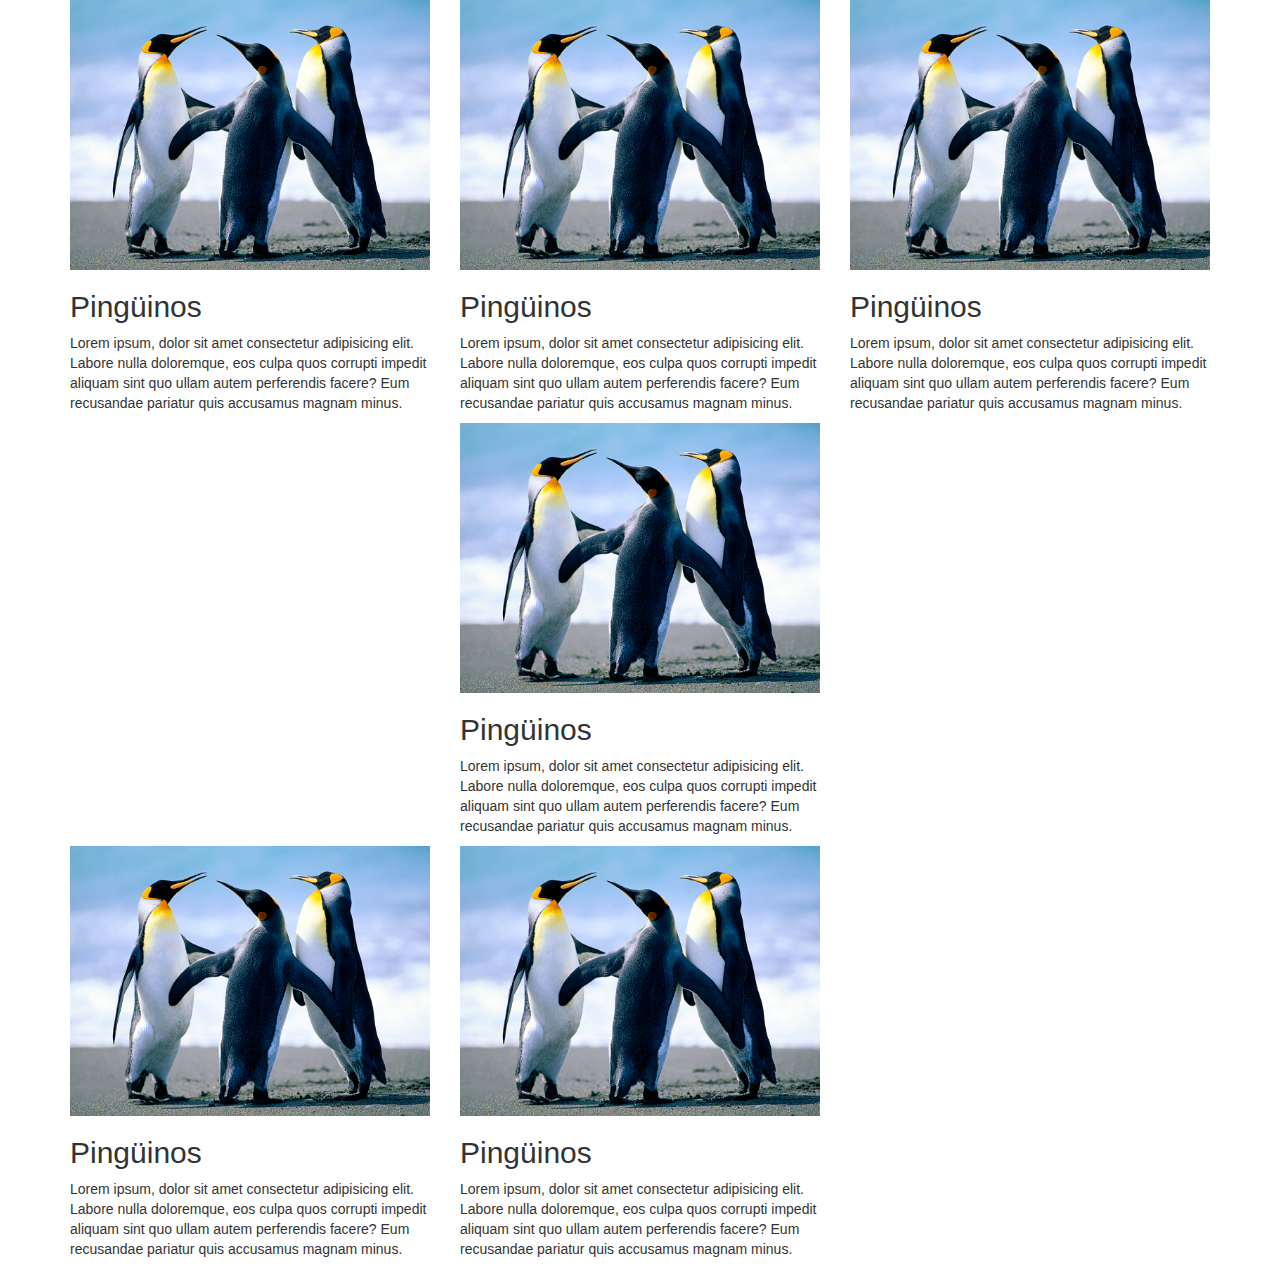
<file: clase1/Droga de Carlos/Bootstrap/Clase 1/index.html>
<!DOCTYPE html>
<html lang="en">
<head>
    <meta charset="UTF-8">
    <meta name="viewport" content="width=<device-width>, initial-scale=1.0">
    <meta http-equiv="X-UA-Compatible" content="ie=edge">
    <title>Framework css</title>
    <link rel="stylesheet" href="css/bootstrap.min.css">
    <link rel="stylesheet" href="css/bootstrap-theme.min.css">
</head>
<body>
    <header>
        <div class="container">
            <!-- <h1>Esto es Bootstrap Mami!</h1>
            <p>Madre de Dios! Chet! Chingo Wats!</p>
            <button class="btn btn-primary">Machete</button> -->
            <div class="row">
                <div class="col-md-4 col-sm-6">
                    <img src="img/Penguins.jpg" class="img-responsive">
                    <h2>Pingüinos</h2>
                    <p>Lorem ipsum, dolor sit amet consectetur adipisicing elit. Labore nulla doloremque, eos culpa quos corrupti impedit aliquam sint quo ullam autem perferendis facere? Eum recusandae pariatur quis accusamus magnam minus.</p>
                </div>
                <div class="col-md-4 col-sm-6">
                    <img src="img/Penguins.jpg" class="img-responsive">
                    <h2>Pingüinos</h2>
                    <p>Lorem ipsum, dolor sit amet consectetur adipisicing elit. Labore nulla doloremque, eos culpa quos corrupti impedit aliquam sint quo ullam autem perferendis facere? Eum recusandae pariatur quis accusamus magnam minus.</p>
                </div>
                <div class="col-md-4 col-sm-6">
                    <img src="img/Penguins.jpg" class="img-responsive">
                    <h2>Pingüinos</h2>
                    <p>Lorem ipsum, dolor sit amet consectetur adipisicing elit. Labore nulla doloremque, eos culpa quos corrupti impedit aliquam sint quo ullam autem perferendis facere? Eum recusandae pariatur quis accusamus magnam minus.</p>
                </div>
                <div class="col-md-4 col-sm-6 col-md-offset-4">
                    <img src="img/Penguins.jpg" class="img-responsive">
                    <h2>Pingüinos</h2>
                    <p>Lorem ipsum, dolor sit amet consectetur adipisicing elit. Labore nulla doloremque, eos culpa quos corrupti impedit aliquam sint quo ullam autem perferendis facere? Eum recusandae pariatur quis accusamus magnam minus.</p>
                </div>
                <div class="clearfix"></div>
                <div class="col-md-4 col-sm-6">
                    <img src="img/Penguins.jpg" class="img-responsive">
                    <h2>Pingüinos</h2>
                    <p>Lorem ipsum, dolor sit amet consectetur adipisicing elit. Labore nulla doloremque, eos culpa quos corrupti impedit aliquam sint quo ullam autem perferendis facere? Eum recusandae pariatur quis accusamus magnam minus.</p>
                </div>
                <div class="col-md-4 col-sm-6">
                    <img src="img/Penguins.jpg" class="img-responsive">
                    <h2>Pingüinos</h2>
                    <p>Lorem ipsum, dolor sit amet consectetur adipisicing elit. Labore nulla doloremque, eos culpa quos corrupti impedit aliquam sint quo ullam autem perferendis facere? Eum recusandae pariatur quis accusamus magnam minus.</p>
                </div>
            </div>
        </header>
    </div>
    

    <script src="js/bootstrap.min.js"></script>
</body>
</html>
</file>
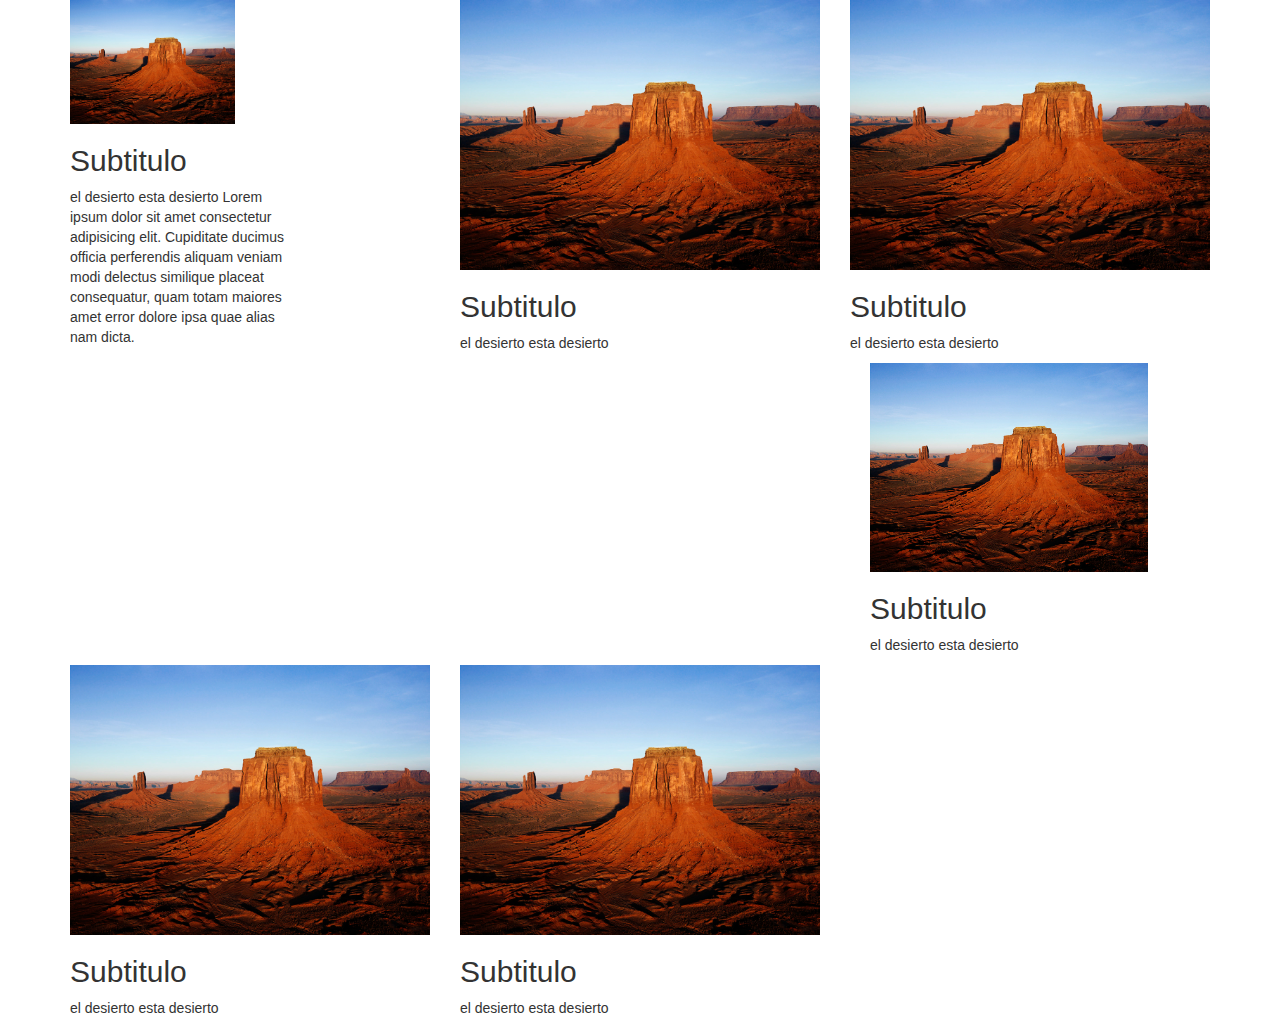
<file: clase1/practica1.html>
<!DOCTYPE html>
<html lang="es">
<head>
	<meta charset="utf-8" />
	<meta http-equiv="X-UA-Compatible" content="IE=edge">
	<title>FRAMEWORK 1st class with adreitax</title>
	<meta name="viewport" content="width=device-width, initial-scale=1">
	<link rel="stylesheet" href="css/bootstrap.min.css"><!--esto llama a las librerias sirven para darle estilos predefinidos-->
	<link rel="stylesheet" href="css/bootstrap-theme.min.css">
</head>
<body>
	<div class="container">
		<!--<h1>Estoy usando bootstrap</h1> <!esto hace que las estiquetas se vean diferente por la clase "container"
		que es proviniente de bootstrap
		<p>Lorem ipsum dolor sit amet consectetur adipisicing elit. </p>
		<button class="btn-primary">Boton</button> -->

		<div class="row">
			<div class="col-md-4 col-sm-6"> <!--haciendolo responsive-->
				<div class="row"> <!--Dividiendo la columna de 12 en 12 internas-->
					<div class="col-md-6 col-sm-6">
						<img src="img/Desert.jpg" class="img-responsive">
					</div>
				</div>
				<div class="row">
					<div class="col-md-8 col-sm-4">
						<h2>Subtitulo</h2>
						<p>el desierto esta desierto Lorem ipsum dolor sit amet consectetur adipisicing elit. Cupiditate ducimus officia perferendis aliquam veniam modi delectus similique placeat consequatur, quam totam maiores amet error dolore ipsa quae alias nam dicta.</p>
					</div>
				</div>
			</div>
			<div class="col-md-4 col-sm-6">
					<img src="img/Desert.jpg" class="img-responsive">
					<h2>Subtitulo</h2>
					<p>el desierto esta desierto</p>
			</div>
			<div class="col-md-4 col-sm-6">
				<img src="img/Desert.jpg" class="img-responsive">
					<h2>Subtitulo</h2>
					<p>el desierto esta desierto</p>
			</div>
			<div class="row">

			<div class="col-md-4 col-sm-6 col-md-offset-8"> <!--desplazando el div en cantidad columnas se le indique-->
				<div class="col-md-10 col-sm-10">
					<img src="img/Desert.jpg" class="img-responsive">
				</div>
				<div class="col-md-10 col-sm-10">
						<h2>Subtitulo</h2>
						<p>el desierto esta desierto</p>
				</div>
				</div>
			</div>

				<div class="clearfix"></div> <!--Con esto se elimina la flotacion de aqui en adelante-->
			<div class="col-md-4 col-sm-6">
					<img src="img/Desert.jpg" class="img-responsive">
						<h2>Subtitulo</h2>
						<p>el desierto esta desierto</p>
				</div>

			<div class="col-md-4 col-sm-6">
					<img src="img/Desert.jpg" class="img-responsive">
						<h2>Subtitulo</h2>
						<p>el desierto esta desierto</p>
				</div>
		</div>
	</div>

	<div class="img-responsive">
	</div>

	<script src="js/bootstrap.min.js"></script>
</body>
</html>
</file>
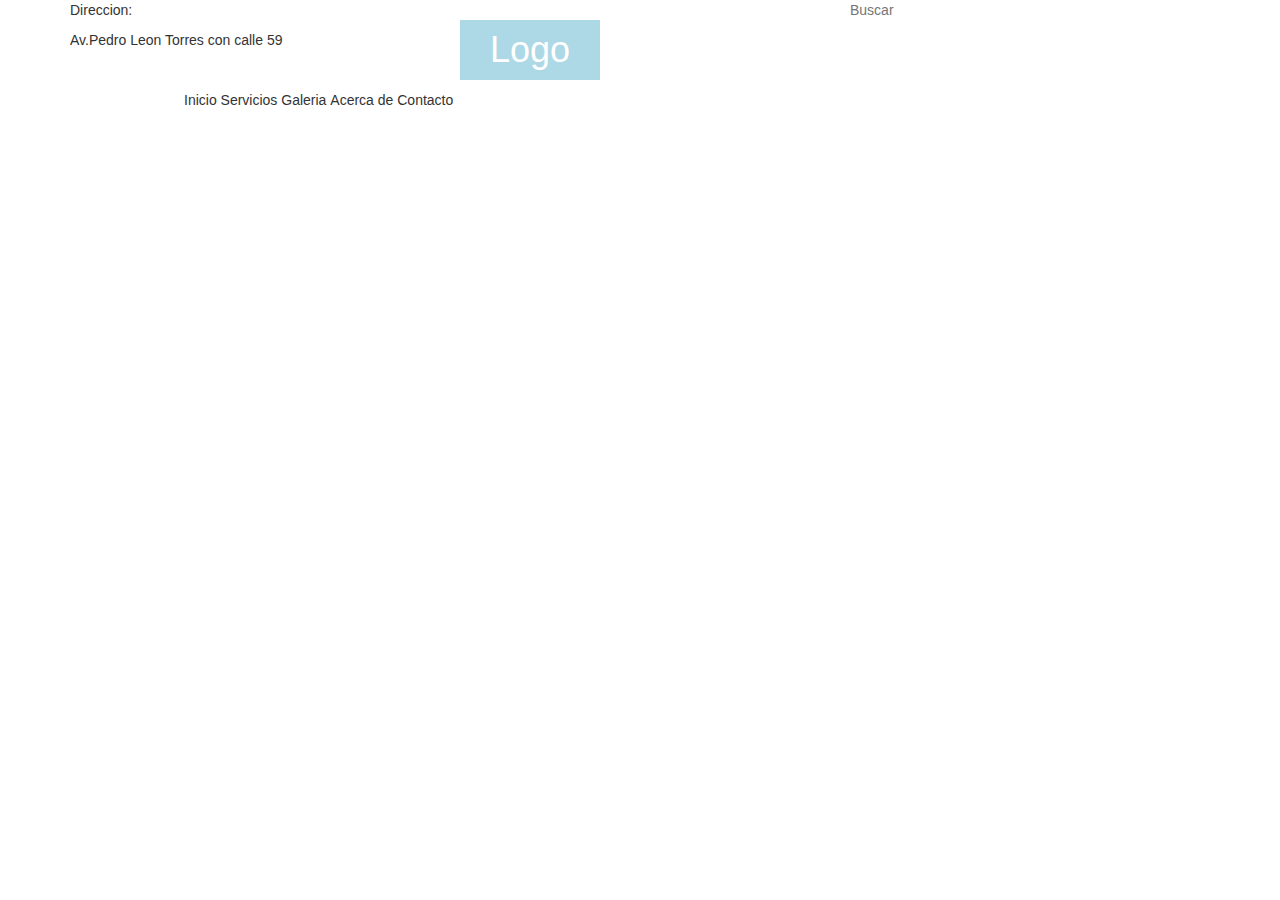
<file: clase1/practica2bootstrap.html>
<!DOCTYPE html>
<html>
<head>
    <meta charset="utf-8" />
    <meta http-equiv="X-UA-Compatible" content="IE=edge">
    <title>Page Title</title>
    <meta name="viewport" content="width=device-width, initial-scale=1">
	<link rel="stylesheet" href="css/bootstrap.min.css"><!--esto llama a las librerias sirven para darle estilos predefinidos-->
    <link rel="stylesheet" href="css/bootstrap-theme.min.css">
    <link rel="stylesheet" href="css/estilos.css">
</head>
<body>
    <div class="container">
        <div class="row">
            <div class="col-md-4 col-sm-4">
                <p>Direccion:</p>
                <p>Av.Pedro Leon Torres con calle 59</p>
            </div>
            <div class="col-md-4 col-sm-4">
                <h1>Logo</h1>
            </div>
            <div class="col-md-4 col-sm-4">
                <form>
                    <input type="text" placeholder="Buscar">
                </form>
            </div>
        </div>
        <nav>
            <ul>
                <li>Inicio</li>
                <li>Servicios</li>
                <li>Galeria</li>
                <li>Acerca de</li>
                <li>Contacto</li>
            </ul>
        </nav>
    </div>
</body>
<script src="js/bootstrap.min.js"></script>
</html>
</file>
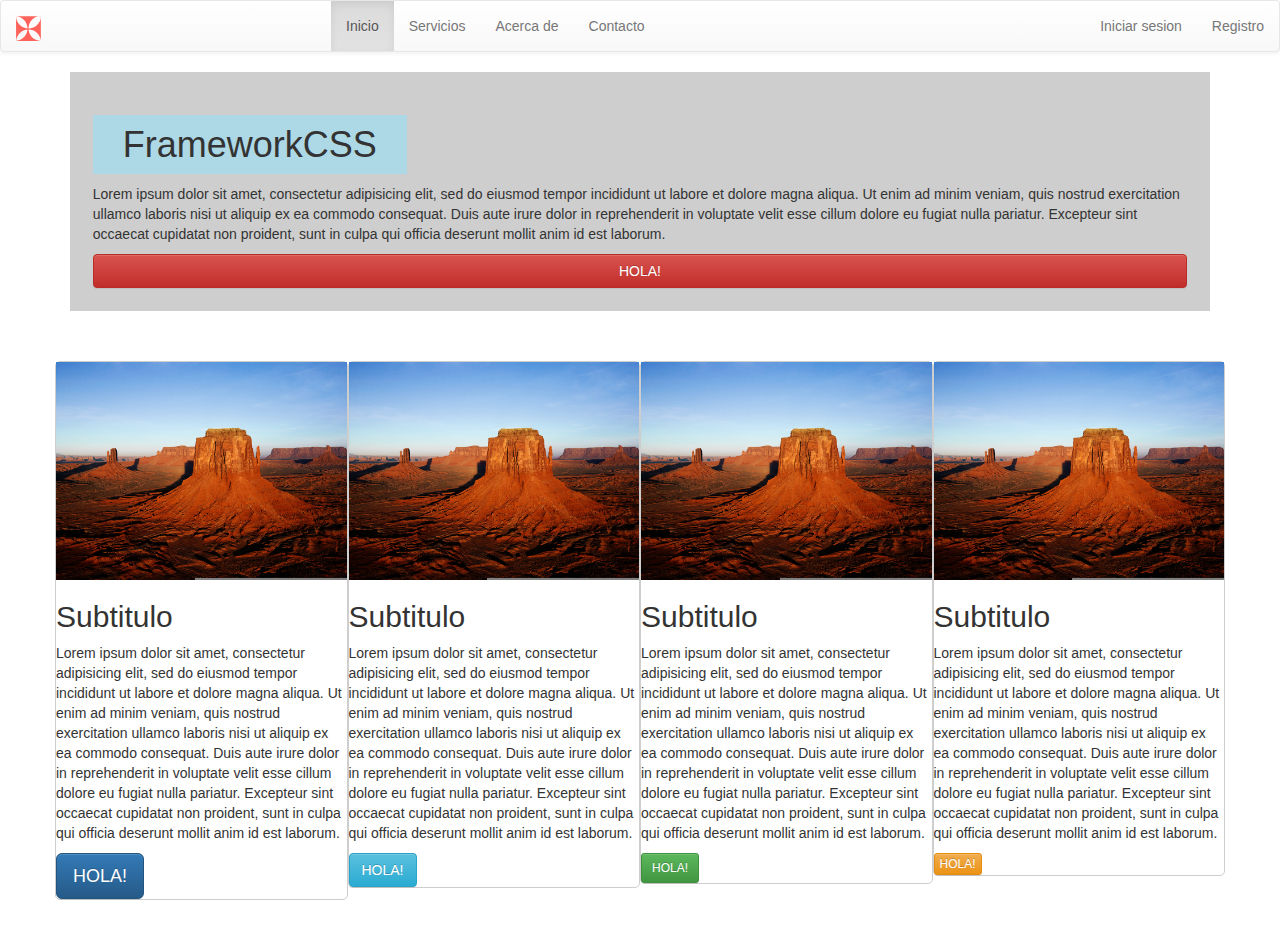
<file: Clase2/inicio.html>
<!DOCTYPE html>
<html lang="es">
<head>
	<meta charset="utf-8">
	<title>Practica1 Bootstrap2da clase</title>
	<link rel="stylesheet" type="text/css" href="css/estilos.css">
	<link rel="stylesheet" href="css/bootstrap.min.css"><!--esto llama a las librerias sirven para darle estilos predefinidos-->
	<link rel="stylesheet" href="css/bootstrap-theme.min.css">
<script
  src="https://code.jquery.com/jquery-3.3.1.min.js"></script>
</head>
<body>


		<header>
			<nav class="navbar  navbar-default">
				<!--navbar fixed-tpo
								-botton-->
				<!--navbar-inverse pepon-->
					

					<div class="navbar-header">
						<!--Menu hamburguesa-->
						<button type="button" class="navbar-toggle" data-toggle="collapse" data-target="#myNavbar">
							<span class="icon-bar"></span>
							<span class="icon-bar"></span>
							<span class="icon-bar"></span>
						</button>
						<a href="#" class="navbar-brand col-md-2 hidden-xs"><!--para que se esconda cuando esta en una medida pequeña-->
							<img src="img/logo.svg" class="img-responsive">
						</a>
					</div>
					<div class="collapse navbar-collapse" id="myNavbar">
						<ul class="nav navbar-nav">
							<li class="active"><a href="#">Inicio</a></li> <!--esto hace que se vea sombreado el li que tenga la clase active-->
							<li><a href="#">Servicios</a></li>
							<li><a href="#">Acerca de</a></li>
							<li><a href="#">Contacto</a></li>
						</ul>

						<ul class="nav navbar-nav navbar-right">
							<li><a href="#">Iniciar sesion</a></li>
							<li><a href="#">Registro</a></li>
						</ul>
					</div>
			</nav>
		</header>
		
		<div class="container">	
		<section class="row">
			<div class="col-md-12">
				<div class="banner">
					<h1>FrameworkCSS</h1>
					<p>Lorem ipsum dolor sit amet, consectetur adipisicing elit, sed do eiusmod
					tempor incididunt ut labore et dolore magna aliqua. Ut enim ad minim veniam,
					quis nostrud exercitation ullamco laboris nisi ut aliquip ex ea commodo
					consequat. Duis aute irure dolor in reprehenderit in voluptate velit esse
					cillum dolore eu fugiat nulla pariatur. Excepteur sint occaecat cupidatat non
					proident, sunt in culpa qui officia deserunt mollit anim id est laborum.</p>
					<button type="button" class="btn btn-danger btn-block">HOLA!</button>
					<!--clases de btn del bootstrap
						-btn-primary=azul
						-btn-warning=amarillo
							-danger=rojo
							-info=azul claro
							-success=verde
							-lg
							-md
							-sm
							-xs
							(TAMAÑOS DE LOS BOTONES)
					-->
				</div>
			</div>
		</section>
		<section id="principal" class="row">
			<article class="col-md-3">
				<div class="imagen-principal">
					<img src="img/Desert.jpg" class="img-responsive">
				</div>
				<h2>Subtitulo</h2>
				<p>Lorem ipsum dolor sit amet, consectetur adipisicing elit, sed do eiusmod
				tempor incididunt ut labore et dolore magna aliqua. Ut enim ad minim veniam,
				quis nostrud exercitation ullamco laboris nisi ut aliquip ex ea commodo
				consequat. Duis aute irure dolor in reprehenderit in voluptate velit esse
				cillum dolore eu fugiat nulla pariatur. Excepteur sint occaecat cupidatat non
				proident, sunt in culpa qui officia deserunt mollit anim id est laborum.</p>
				<button type="button" class="btn btn-primary btn-lg">HOLA!</button>
			</article>

			<article class="col-md-3">
				<div class="imagen-principal">
					<img src="img/Desert.jpg" class="img-responsive">
				</div>
				<h2>Subtitulo</h2>
				<p>Lorem ipsum dolor sit amet, consectetur adipisicing elit, sed do eiusmod
				tempor incididunt ut labore et dolore magna aliqua. Ut enim ad minim veniam,
				quis nostrud exercitation ullamco laboris nisi ut aliquip ex ea commodo
				consequat. Duis aute irure dolor in reprehenderit in voluptate velit esse
				cillum dolore eu fugiat nulla pariatur. Excepteur sint occaecat cupidatat non
				proident, sunt in culpa qui officia deserunt mollit anim id est laborum.</p>
				<button type="button" class="btn btn-info btn-md">HOLA!</button>
			</article>

			<article class="col-md-3">
				<div class="imagen-principal">
					<img src="img/Desert.jpg" class="img-responsive">
				</div>
				<h2>Subtitulo</h2>
				<p>Lorem ipsum dolor sit amet, consectetur adipisicing elit, sed do eiusmod
				tempor incididunt ut labore et dolore magna aliqua. Ut enim ad minim veniam,
				quis nostrud exercitation ullamco laboris nisi ut aliquip ex ea commodo
				consequat. Duis aute irure dolor in reprehenderit in voluptate velit esse
				cillum dolore eu fugiat nulla pariatur. Excepteur sint occaecat cupidatat non
				proident, sunt in culpa qui officia deserunt mollit anim id est laborum.</p>
				<button type="button" class="btn btn-success btn-sm">HOLA!</button>
			</article>

			<article class="col-md-3">
				<div class="imagen-principal">
					<img src="img/Desert.jpg" class="img-responsive">
				</div>
				<h2>Subtitulo</h2>
				<p>Lorem ipsum dolor sit amet, consectetur adipisicing elit, sed do eiusmod
				tempor incididunt ut labore et dolore magna aliqua. Ut enim ad minim veniam,
				quis nostrud exercitation ullamco laboris nisi ut aliquip ex ea commodo
				consequat. Duis aute irure dolor in reprehenderit in voluptate velit esse
				cillum dolore eu fugiat nulla pariatur. Excepteur sint occaecat cupidatat non
				proident, sunt in culpa qui officia deserunt mollit anim id est laborum.</p>
				<button type="button" class="btn btn-warning btn-xs">HOLA!</button>
			</article>
		</section>
	</div>
	<script src="js/bootstrap.min.js"></script>
</body>

</html>
</file>
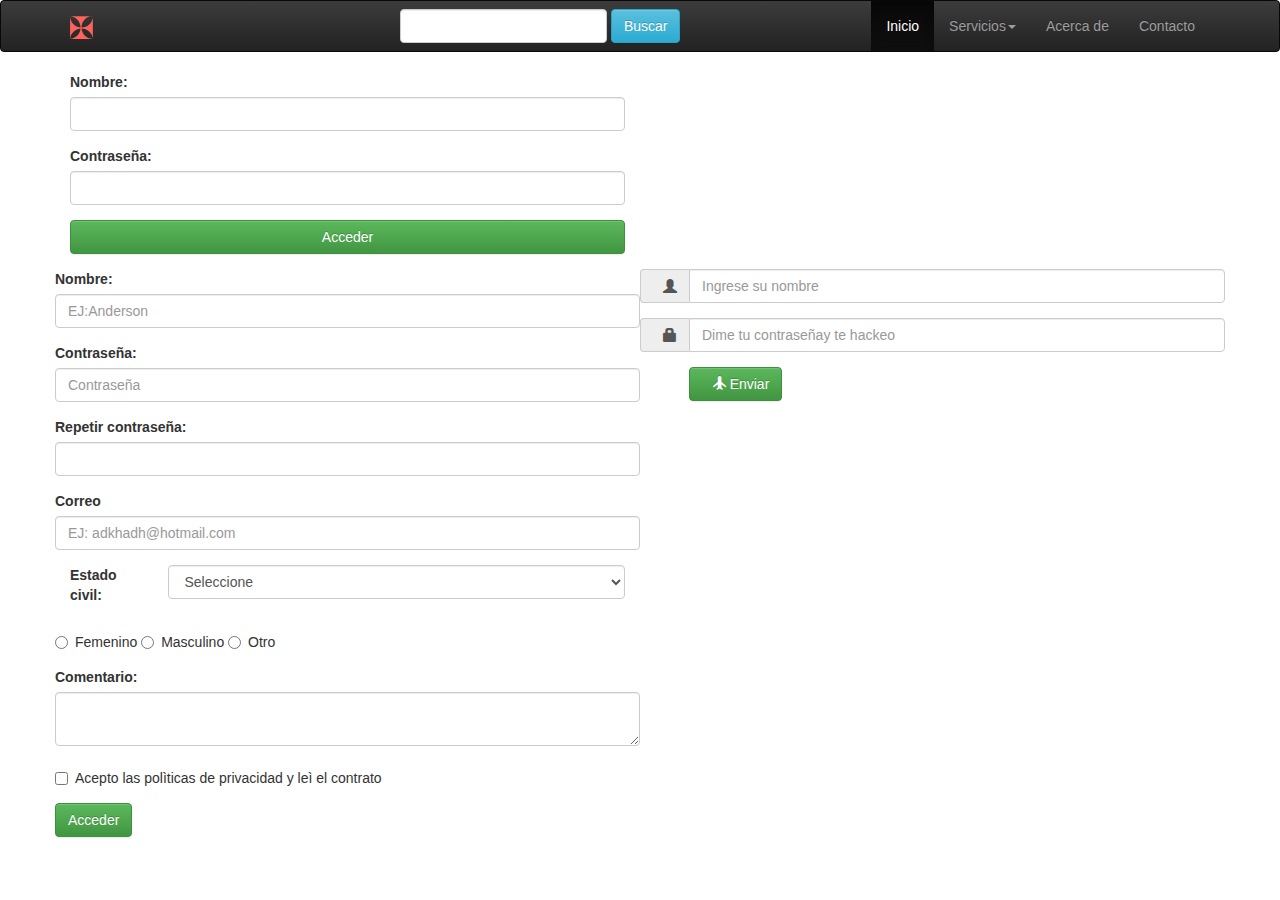
<file: Clase3/formularios.html>
<!DOCTYPE html>
<html>
<head>
	<meta charset="utf-8">
	<meta name="viewport" content="width=device-width, initial-scale=1">
	<title>Clase 3 Bootstrap</title>
	<link rel="stylesheet" type="text/css" href="css/bootstrap.min.css">
	<link rel="stylesheet" type="text/css" href="css/bootstrap-theme.min.css">
	<link rel="stylesheet" type="text/css" href="css/main.css">
	<script
  src="https://code.jquery.com/jquery-3.3.1.min.js"
  integrity="sha256-FgpCb/KJQlLNfOu91ta32o/NMZxltwRo8QtmkMRdAu8="
  crossorigin="anonymous"></script>
</head>
<body>
	<header>
		<nav class="navbar navbar-inverse">
			<div class="container">
				<div class="navbar-header">
					<button type="button" class="navbar-toggle" data-toggle="collapse" data-target="#myNavbar">
						<span class="icon-bar"></span>
						<span class="icon-bar"></span>
						<span class="icon-bar"></span>
					</button>
					<a href="http://www.cadif1.com" class="navbar-brand col-md-2 hidden-xs">
						<img src="img/logo.svg" class="img-responsive">
					</a>
				</div>
				<div class="collapse navbar-collapse" id="myNavbar">
					<form class="form-inline navbar-form navbar-left"> <!--para hacer una barra de busqueda con el navbar-form y left se ajusta al tamaño-->
						<div class="form-group">
							<input type="text" name="busqueda" class="form-control">
						</div>
						<div class="form-group">
							<button type="button" class="btn btn-info">Buscar</button>
						</div>
					</form>
					<ul class="nav navbar-nav navbar-right"><!--Al quitarle el navbar right se quedaria pegado a la barra de navegacion-->
						<li class="active"><a href="#">Inicio</a></li>
						<li class="dropdown">
							<a href="#" class="dropdown-toggle" data-toggle="dropdown">Servicios<span class="caret"></span></a>
								<ul class="dropdown-menu">
									<li class="dropdown-header">Todos los servicios</li>
									<!--Este es el encabezado del menu desplegable-->
									<li><a href="#">Cursos</a></li>
									<li><a href="#">Carreras</a></li>
									<li><a href="#">Asesorìas</a></li>
								</ul>
						</li>
						<li>
							<a href="#">Acerca de</a>
						</li>
						<li>
							<a href="#">Contacto</a>
						</li>
					</ul>
				</div>
			</div>
		</nav>
	</header>
	<section class="registro">
		<div class="container">
			<div class="row">
				<div class="col-md-6 col-xs-12">
					<form name="frm-registro" class="formulario">
						<div class="form-group">
							<label>Nombre:</label>
							<input type="text" name="nombre" class="form-control">
						</div>
						<div class="form-group">
							<label>Contraseña:</label>
							<input type="password" name="contraseña" class="form-control">
						</div>
						<div class="form-group">
							<button type="button" class="btn btn-success btn-block">Acceder</button>
						</div>
					</form>
				</div>
			</div>
		</div>
	</section>
<!--Otra forma de hacerlo con formularios horizontales-->

	<!--<section class="registro">
	<div class="container">
		<div class="row">
			<div class="col-md-6">
				<form name="frm-registro" class="formulario form-horizontal"> esto hace que abarque el 100%
					<div class="form-group">
						<div class="col-md-2">
							<label>Nombre:</label>	
						</div>
						<div class="col-md-10">
							<input type="text" name="nombre" class="form-control">	
						</div>
					</div>
					<div class="form-group">
						<div class="col-md-2">
							<label>Contaseña:</label>	
						</div>
						<div class="col-md-10">
							<input type="password" name="contraseña" class="form-control">	
						</div>
					</div>
					<div class="form-group">
						<button type="button" class="btn btn-success btn-block">Acceder</button>
					</div>
			</div>
				</form>
		</div>
	</div>
	</section> -->

		<section class="registro">
		<div class="container">
			<div class="row">
				<div class="col-md-6 col-xs-12">
					<form name="frm-registro" class="formulario form-horizontal">
						<div class="form-group">
							<label>Nombre:</label>
							<input type="text" name="nombre" class="form-control" placeholder="EJ:Anderson">
						</div>
						<div class="form-group">
							<label>Contraseña:</label>
							<input type="password" name="contraseña" class="form-control" placeholder="Contraseña">
						</div>

						<div class="form-group">
							<label>Repetir contraseña:</label>
							<input type="password" name="contraseña" class="form-control">
						</div>

						<div class="form-group">
							<label>Correo</label>
							<input type="text" name="corrreo" class="form-control" placeholder="EJ: adkhadh@hotmail.com">
						</div>

						<div class="form-group">
							<div class="col-md-2">
								<label>Estado civil:</label>	
							</div>
							<div class="col-md-10">
								<select class="form-control">
									<option disabled="disabled" selected="selected">Seleccione</option>
									<option>Casado</option>
									<option>Soltero</option>
									<option>Viudo</option>
								</select>
							</div>					
						</div>

						<div class="form-group">

							<div class="radio">
								<label><input type="radio" name="genero" value="femenino"> Femenino</label>
	
								<label><input type="radio" name="genero" value="masculino"> Masculino</label>

								<label><input type="radio" name="otro" value="masculino"> Otro</label><!--se le cambia el name para que deje seleccionar ambas opciones -->

							</div>
																				
						</div>
						<div class="form-group">
							<label>Comentario:</label>
							<textarea class="form-control"></textarea>
						</div>

						<div class="form-group">
							<div class="checkbox">
								<label><input type="checkbox" name="politicas">Acepto las polìticas de privacidad y leì el contrato</label>
							</div>
						</div>
						<div class="form-group">
							<button type="button" class="btn btn-success">Acceder</button>
						</div>
					</form>
				</div>

				<div class="col-md-6">
					<form name="inicio-sesion" class="form-horizontal">
						<div class="form-group">
							<div class="input-group">
								<span class="input-group-addon">
									<i class="glyphicon glyphicon-user"></i>
								</span>
								<input type="text" name="nombre" placeholder="Ingrese su nombre" class="form-control">		
							</div>													
						</div>

						<div class="form-group">
							<div class="input-group">
								<span class="input-group-addon">
									<i class="glyphicon glyphicon-lock"></i>
								</span>
								<input type="password" name="contraseña" placeholder="Dime tu contraseñay te hackeo" class="form-control">		
							</div>									
						</div>

						<div class="form-group">
							<button type="button" class="btn btn-success col-md-offset-1"><span class="glyphicon glyphicon-plane"></span> Enviar</button>								
						</div>						
				
					</form>
				</div>
			</div>
		</div>
	</section>

	<script src="js/bootstrap.min.js"></script>
</body>
</html>
</file>
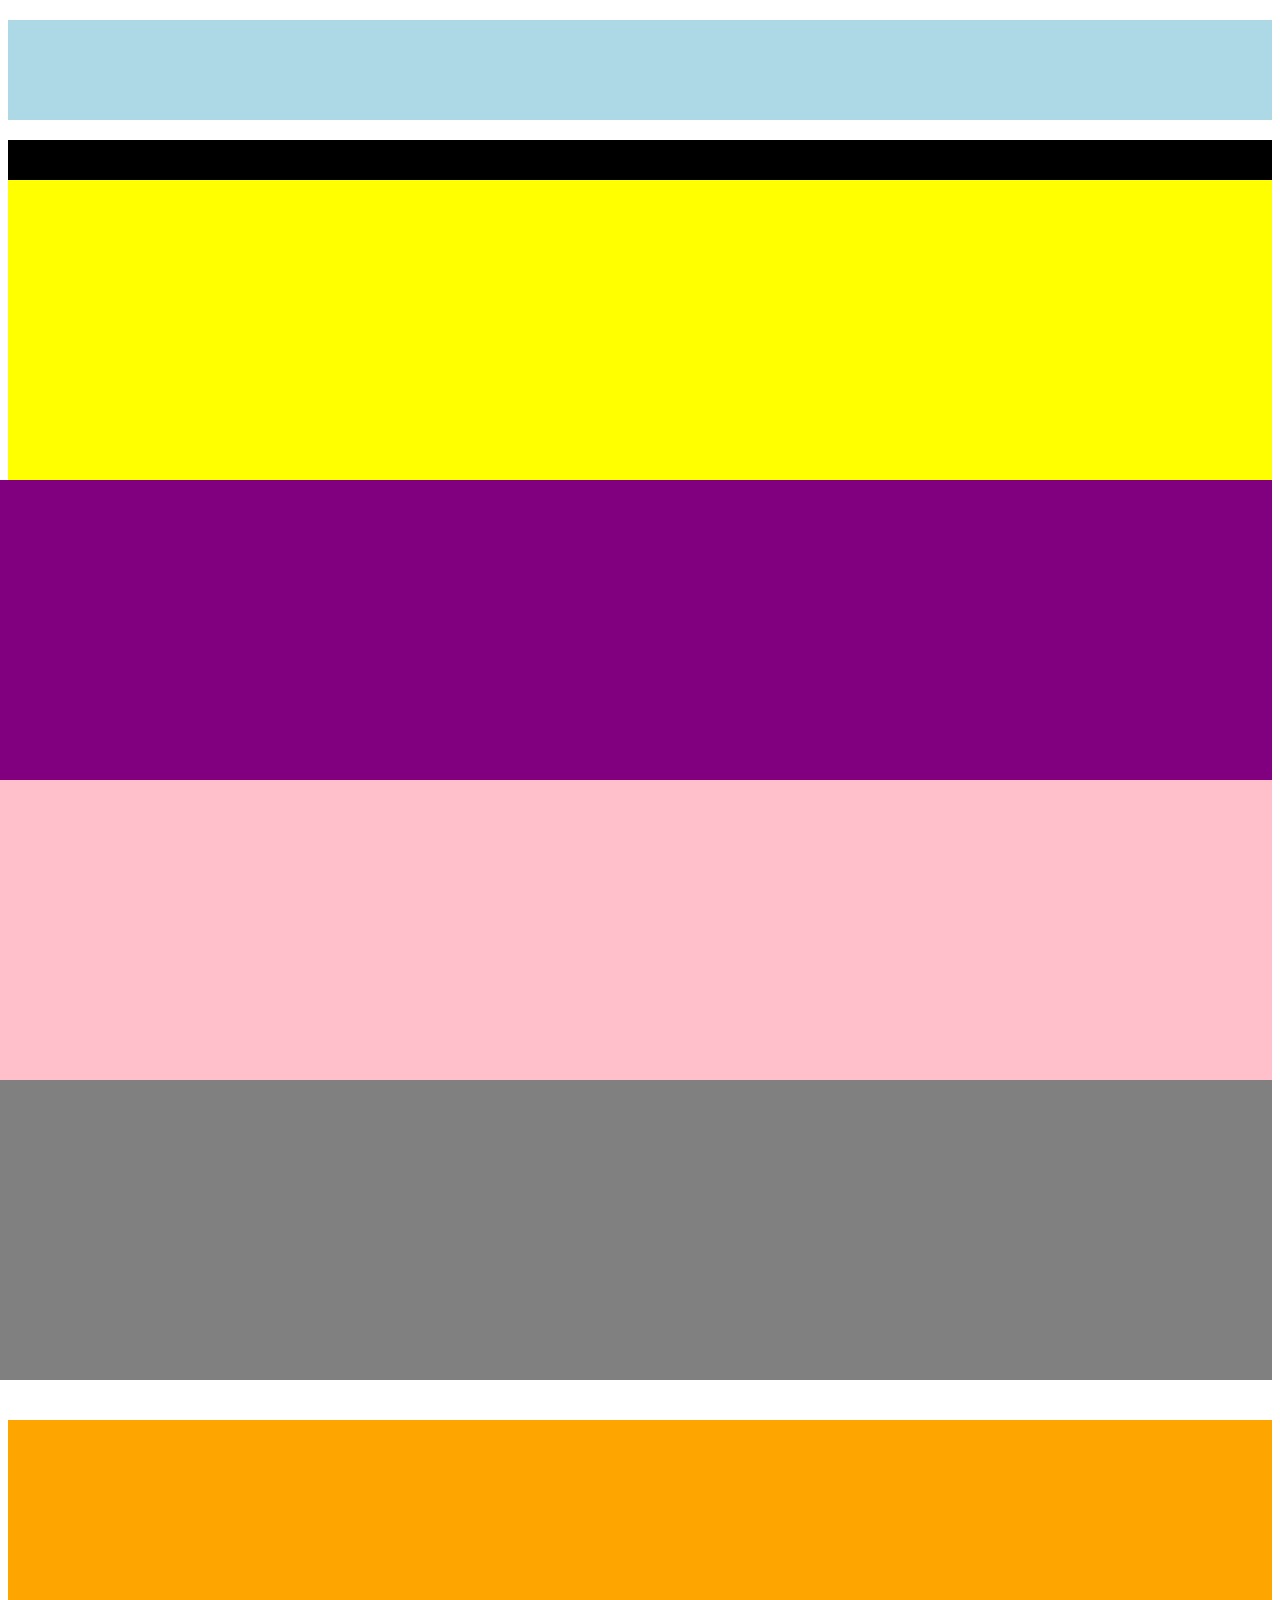
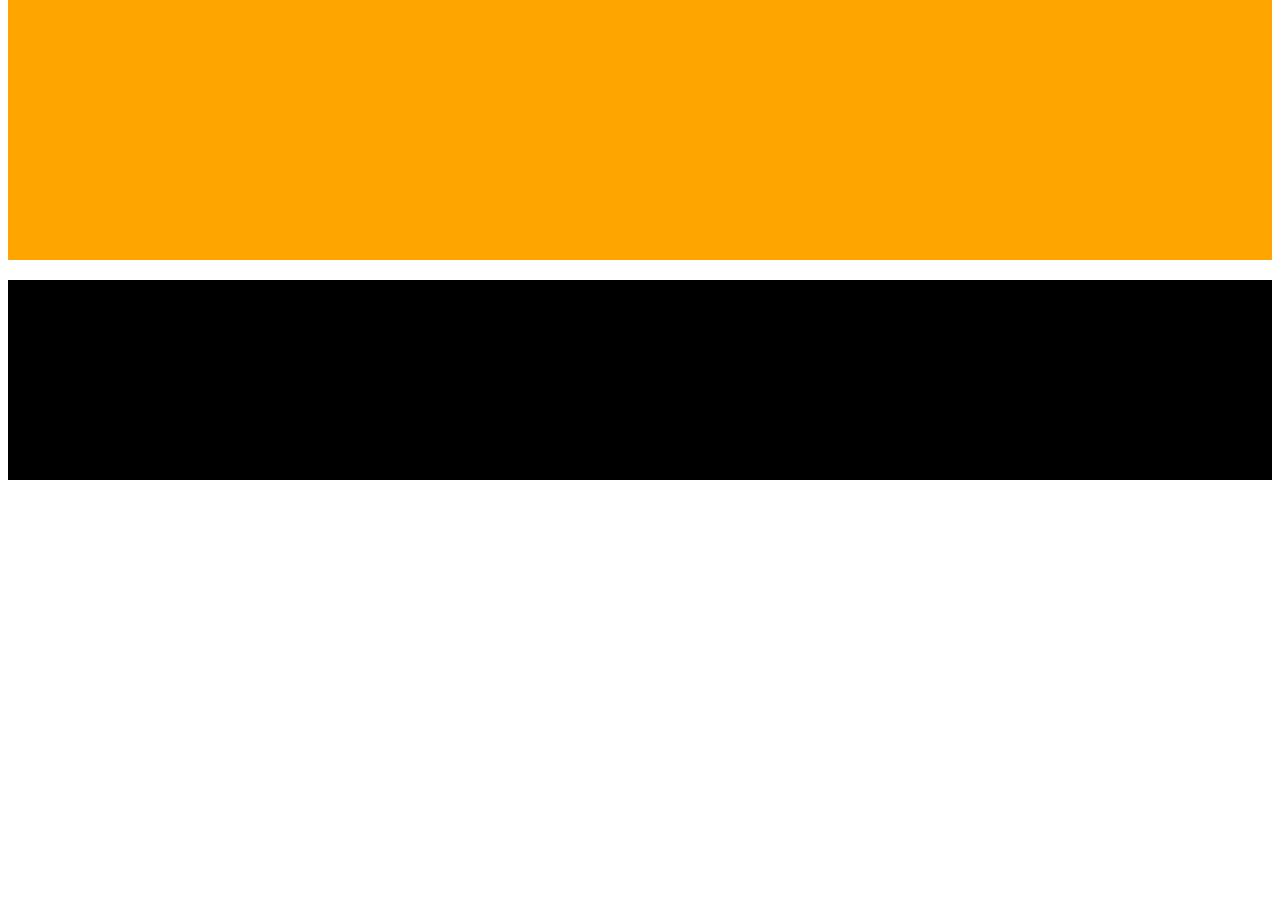
<file: clase1/Desafio/muchas-cajas.html>
<!DOCTYPE html>
<html>
<head>
	<title>Desafio1 Bootstrap muchas cajas locas</title>
</head>
	<meta charset="utf-8">
	<meta name="viewport" content="width=device-width, initial-scale=1.0">
	<link rel="stylesheet" href="https://stackpath.bootstrapcdn.com/bootstrap/4.1.3/css/bootstrap.min.css" integrity="sha384-MCw98/SFnGE8fJT3GXwEOngsV7Zt27NXFoaoApmYm81iuXoPkFOJwJ8ERdknLPMO" crossorigin="anonymous">
	<link rel="stylesheet" type="text/css" href="css/estilos-muchascajas.css">
<body>
	<div class="container-fluid">
		<div class="row">
	 		<div class="col-md-2 offset-md-5 col-lg-2 offset-lg-5">
	 			<div class="superior-medio"></div>
	 		</div>
	 	</div>
	 	<div class="row">
			<div class="col-md-12 col-lg-12">
				<div class="lineal"></div>
			</div>

			<div class="col-md-6 col-lg-3">
				<div class="header-amarillo"></div>
			</div>
			<div class="col-md-6 col-lg-3">
				<div class="header-morado"></div>
			</div>
			<div class="col-md-6 col-lg-3">
				<div class="header-rosado"></div>
			</div>
			<div class="col-md-6 col-lg-3">
				<div class="header-gris"></div>
			</div>
		</div>

<!-- intento fallido	 	<div class="row">
	 		<div class="col-md-6 offset-md-1 col-lg-6 offset-lg-1">
	 			<div class="central-larga"></div>
	 			<div class="central-larga2"></div>

			<div class="col-md-12 col-lg-3 offset-lg-1">
				<div class="central-derecha"></div>
			</div>	 			
	 		</div>
	 	</div> -->

	</div>
		<div class="col-sm-12 col-md-6 col-lg-6">		
				<div class="central-larga"></div>
				<div class="central-larga2"></div>
		</div>

		<div class="col-md-12 col-lg-2 offset-lg-8">
			<div class="central-derecha"></div>
		</div>
		<div class="col-md-12 col-lg-12 ">
			<div class="footer"></div>	
		</div>

<!--profe cuando me rvise me dice por favor como pude haber hecho para resolver el espacio entre las cajas azules y la naranja, no encontre otra forma de hacerlo sino esta o a "pata" no lo hice asi para
hacer uso completo del bootstrap como se solicito-->
</body>
</html>
</file>
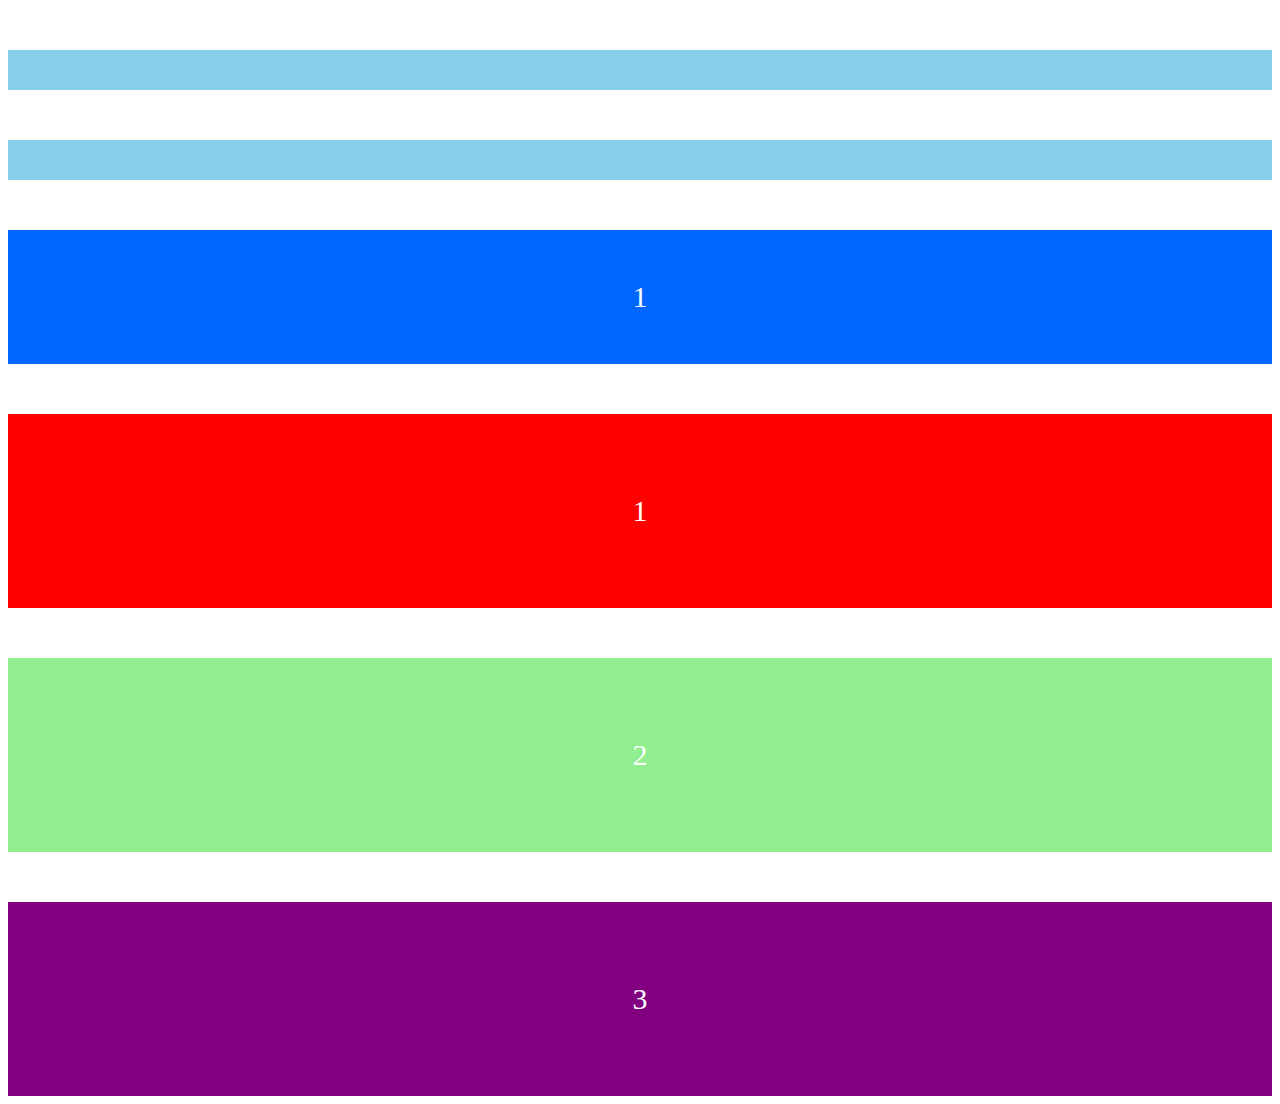
<file: clase1/Desafio/responsive.html>
<!DOCTYPE html>
<html lang="en">
<head>
	<title>Desafio1 Bootstrap</title>
	<meta charset="utf-8">
	<meta name="viewport" content="width=device-width, initial-scale=1.0">
	<link rel="stylesheet" href="https://stackpath.bootstrapcdn.com/bootstrap/4.1.3/css/bootstrap.min.css" integrity="sha384-MCw98/SFnGE8fJT3GXwEOngsV7Zt27NXFoaoApmYm81iuXoPkFOJwJ8ERdknLPMO" crossorigin="anonymous">
	<link rel="stylesheet" type="text/css" href="css/estilos.css">
</head>
<body>
	<div class="container-fluid">
		<div class="row">
			 <div class="col-xs-12 col-sm-12 col-md-12 col-lg-2">
			 	<div class="superior"></div>
			 </div>
  			<div class="col-xs-9 col-md-9 offset-md-1" id="azul">
  			<div class="superior"></div>
  			</div>
		</div>
		<div class="row">

			 <div class="col-xs-12 col-sm-12 col-md-12">

			 	<div class="central">1</div>

			 </div>

		</div>

		<div class="row">

			 <div class="col-xs-12 col-sm-12 col-md-6 col-lg-4">

			 	<div class="abajo1">1</div>

			 </div>

			 <div class="col-xs-12 col-sm-12 col-md-6 col-lg-4">

			 	<div class="abajo2">2</div>

			 </div>

			 <div class="col-xs-12 col-sm-12 col-md-12 col-lg-4">

			 	<div class="abajo3">3</div>

			 </div>
		</div>
 	</div>
</body>
</html>
</file>
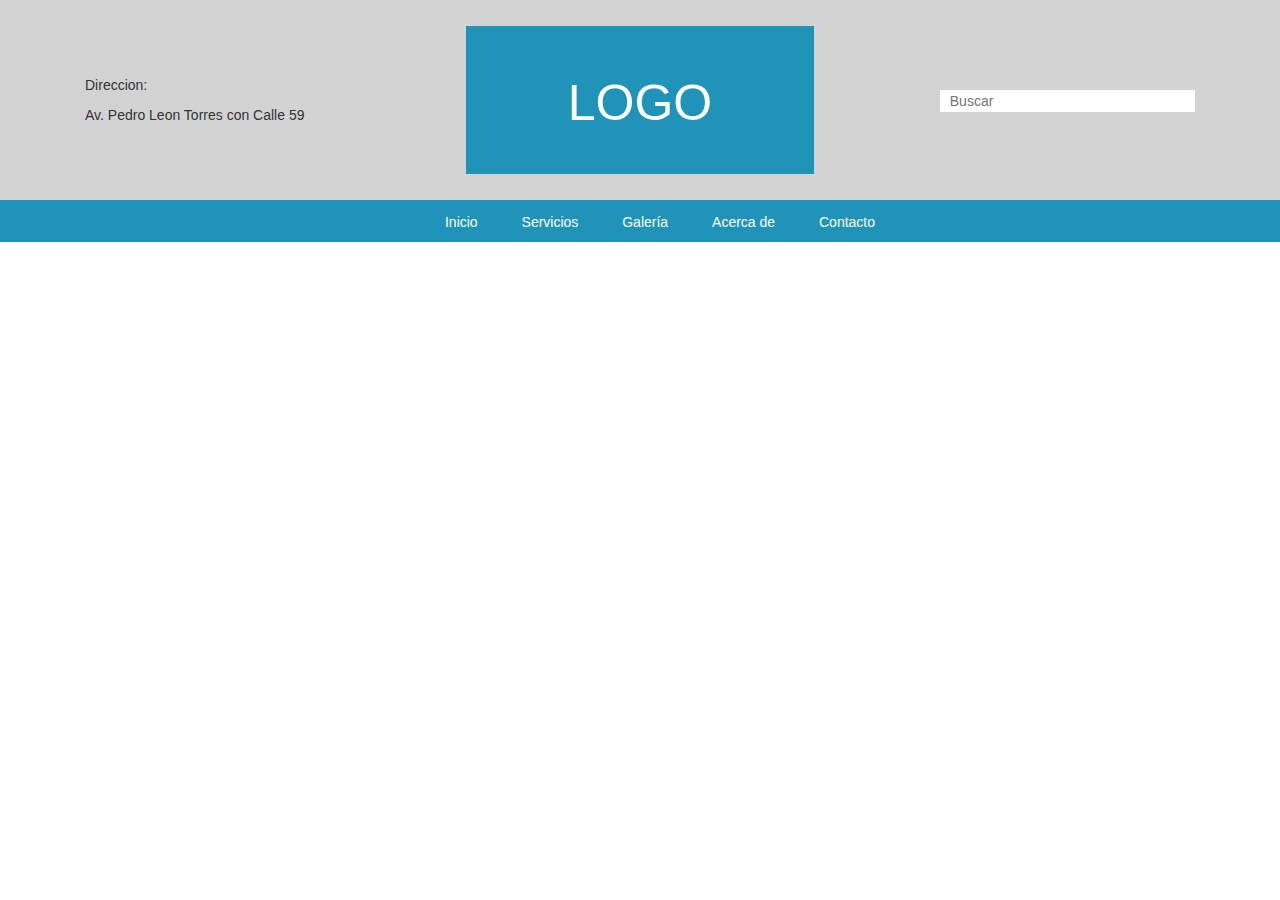
<file: clase1/Droga de Carlos/Bootstrap/Clase 1/index2.html>
<!DOCTYPE html>
<html lang="en">
<head>
    <meta charset="UTF-8">
    <meta name="viewport" content="width=device-width, initial-scale=1.0">
    <meta http-equiv="X-UA-Compatible" content="ie=edge">
    <title>Practica</title>
    <link rel="stylesheet" href="css/bootstrap.min.css">
    <link rel="stylesheet" href="css/bootstrap-theme.min.css">
    <link rel="stylesheet" href="css/main.css">
</head>
<body>
    <header>
        <div class="container">
            <div class="row">
                <div class="col-md-12">
                    <div class="col-md-3">
                        <p>Direccion:</p><p>Av. Pedro Leon Torres con Calle 59</p>    
                    </div>
                    <div class="col-md-4 col-md-offset-1">
                        <div class="logo">
                            <h1>LOGO</h1>
                        </div>
                    </div>
                    <div class="col-md-3 col-md-offset-1">
                        <form action="#">
                            <input type="text" placeholder="  Buscar">
                        </form>
                    </div>
                </div>
            </div>
        </div>
    </header>
    <nav>
        <div class="container">
            <div class="row">
                <div class="col-md-12">
                    <ul>
                        <li>
                            <a href="#">Inicio</a>
                        </li>
                        <li>
                            <a href="#">Servicios</a>
                        </li>
                        <li>
                            <a href="#">Galería</a>
                        </li>
                        <li>
                            <a href="#">Acerca de</a>
                        </li>
                        <li>
                            <a href="#">Contacto</a>
                        </li>
                    </ul>
                </div>
            </div>
        </div>
    </nav>
</body>
</html>
</file>
<file: Clase3/css/main.css>
.banner{
	background: #cecece;
	padding: 2%;
}

#principal{
	padding: 50px 0;
}

article{
	border: 1px solid #cecece;
	border-radius: 5px;
}
#principal .col-md-3{
	padding-left: 0;
	padding-right: 0;
}
article button{
	margin: auto;
}
.glyphicon{
	margin-left: 10px;
}
.navbar-header{

}
</file>
<file: Clase4/css/main.css>
body{
	margin: 0px;
	padding: 0px;
	border: 0px;
	overflow-x: hidden;
}

.detalles-producto{
	background: #f2f2f2;
	padding: 2px;
	margin-top: 100px;
	width: 80%;
	margin: auto;
}

.detalles-producto .col-md-6:nth-child(2){
	width: 40%;
}

.migas{
	background: lightblue;
}

.migas li{
	color: #333;
	font-weight: bold;
}

.migas li:after{
	content: "|";
	padding-left: 8px;
	color: gray;
}
/*Mira piaso e gafo  con esto vas a hacer el menu de la pagina de binaural
OJOOOOOOOOOOOOOOOOOOOOOOOOOOOOOOOOOOOOOOOOOOOOOOOOOOOOOOOOOOOOOOOOOOOOOOOOOOOOO*/
.migas li:last-child:after{
	content: "";
}

.row{
	margin-top: 30px;
}

.carousel-inner>.item>a>img, .carousel-inner>.item>img, .img-responsive, .thumbnail a>img, .thumbnail>img{
	width: 100%;
	height: 400px;
}

.carousel-control{
	opacity: 0;
	/*Para quitarle la opacidad a la imagen por medio de los botones que trae por defecto dicha opacidad*/
}
</file>
<file: Clase2/clase2andrea/css/main.css>
.banner{
	background: #cecece;
	padding: 2%;
}

#principal{
	padding: 50px 0;
}

article{
	border: 1px solid #cecece;
	border-radius: 5px;
}
#principal .col-md-3{
	padding-left: 0;
	padding-right: 0;
}
.btn-block{
	width: 50%;
}
article button{
	margin: auto;
}
.glyphicon{
	margin-left: 10px;
}
.navbar{
/*	background: orange; 
	border:none;
	border-radius: 0;*/
}
</file>
<file: Clase2/Desafio2Boostrap/css/main.css>
* {
  margin: 0px;
  border: 0px;
  padding: 0px; }

.contenedor-superior {
  background-image: url(../Recursos/img/pizza.jpg);
  background-repeat: no-repeat;
  background-size: cover;
  height: 1000px;
  background-position: center;
  position: relative;
  z-index: 1; }

.contenedor-tope {
  height: 800px; }

.contenedor-items {
  height: 600px;
  background: white; }

#logo {
  width: 100%; }

.nav > li > a {
  color: white;
  font-size: 17px;
  font-weight: 600;
  padding: 10px 20px; }

#navegacion {
  margin-top: 17px; }

#naranja {
  background-color: orange;
  border-color: orange;
  margin-left: 5px; }

.centro {
  text-align: center;
  color: white; }

.titulo-centro {
  font-size: 100px;
  text-align: center;
  color: white;
  font-family: "Merienda", cursive; }

.titulo-boton {
  text-align: center;
  font-size: 19px;
  padding: 6px 27px; }

.titulo-pizzas {
  text-align: center;
  color: #333; }

h2 {
  font-family: "Merienda", cursive;
  color: gris1;
  text-align: center;
  margin-top: 40px; }

.central-espacio {
  height: 800px;
  background: white; }

#contactenos {
  height: 300px;
  background: #e54d27; }

#cadi{
  height: 90px;
  background: black;
}

.footertitulo{
  font-family: sans-serif;
  margin-top: 40px;
}

footer{
  color: white;
  font-weight: 600;
}

#direcccion{
  margin-left: 25%;
}

#Horarios{
  margin-top: 51px;
}
#mapa{
  margin-top: 6%;
}
</file>
<file: Clase4/Desafio/css/main.css>
﻿body{
	margin: 0px;
	padding: 0px;
	border: 0px;
	overflow-x: hidden;
	color: #3cb290;
}

header{
	height: 150px;
}

.navbar-default{
	background: #262b36;
	height: 150px;
}

.navbar-right{
	position: relative;
    bottom: 10px;
}

.img-logo{
	width: 37%;
	position: relative;
    bottom: 10px;
}

#busqueda{
	top: 34px;
    right: 44px;
}

.input-group-addon {
    padding: 6px 25px;
}

.input-group .form-control {
    width: 94%;
}

#inicio{
	margin-left: 15px;
}
/*MODAL*/
/******************************************************************/

/*REGISTRO*/
/*?¡?¡?¡¡¡??¡¡??¡¡¡?¡¡¡?¡?¡?¡?¡¡?¡?¡?¡??¡¡?¡?¡?¡?¡?¡?¡?¡¡?¡¡??¡?¡¡?*/
#modal{
	margin-top: 0px;
}
.nav-tabs {
    border-bottom: 1px solid #ddd;
    margin-left: 36px;
}

.nav-tabs>li {
    float: left;
     margin-bottom: 0px; 
    margin: 0px 10px;
}
/*?¡?¡?¡¡¡??¡¡??¡¡¡?¡¡¡?¡?¡?¡?¡¡?¡?¡?¡??¡¡?¡?¡?¡?¡?¡?¡?¡¡?¡¡??¡?¡¡?*/

/*Inicio de sesion*/
/*(()()()(())()()()()()()()())()()(()()()()()()()()()()(()())(()))*/


/*(()()()(())()()()()()()()())()()(()()()()()()()()()()(()())(()))*/

/******************************************************************/
.nav>li>a {
    padding: 6px 9px;
}

h4{
	color: #3cb290;
	font-weight: bold;
}
.migas{
	background: lightblue;
}
    
#navegacion{
	background: #3cb290;
	height: 48px;
}

.migas li{
	color: white;
	font-weight: bold;
}

.list-inline{
	display: flex;
    justify-content: space-around;
    font-size: 18px;
    position: relative;
    bottom: 19px;
}

.row{
	padding-top: 30px;
}

.carousel-inner>.item>a>img, .carousel-inner>.item>img, .img-responsive, .thumbnail a>img, .thumbnail>img{
	width: 100%;
}

.cartelera{
	background-color: #262b36;
	padding-top: 30px;
}

.cartelera-titulo{
	color: white;
	position: relative;
    bottom: 24px;
    padding-bottom: 12px;
}

#vermas{
	position: relative;
    bottom: 28px;
}

.img-cartelera{
	width: 90%;
}
footer{
	height: 90px;
}
#footer{
	background: #1c1f27;
}

p{
	font-size: 20px;
	color: white;
    margin-top: 10px;
}

label{
color:black;
}
</file>
<file: clase1/css/estilos.css>
*{
    margin: 0;
    padding: 0;
    border: 0;
}

h1{
    display: inline-block;
   padding:10px 30px 10px 30px; 
   background: lightblue;
   color: white;
}

ul li{
    display: inline-block;
    position: relative;
    left:10%;
}
</file>
<file: Clase2/css/estilos.css>
*{
    margin: 0;
    padding: 0;
    border: 0;
}

h1{
    display: inline-block;
   padding:10px 30px 10px 30px; 
   background: lightblue;
   color: white;
}

.navbar{
 /* background: lightgreen;
  border:none;
  border-radius: 0px;*/
}/*para que esto funcione tiene que tener solo la clase navbar sin mas nada*/
</file>
<file: clase1/Desafio/css/estilos-muchascajas.css>
*{
	padding: 0px;
	padding-right: 0px; 
    padding-left: 0px; 
}

.superior-medio{
	text-align: center;
	background: lightblue;
	margin-top: 20px;
	padding: 50px;
}

.lineal{
	background: black;
	padding: 20px;
	margin-top: 20px;
}

.header-amarillo{
	background:yellow;
	padding: 150px;
}

.header-morado{
	background: purple;
	padding: 150px;
	margin-left: -30px;
}

.header-rosado{
	background: pink;
	padding: 150px;
	margin-left: -30px;
}

.header-gris{
	background: gray;
	padding: 150px;
	margin-left: -30px;
}

.central-larga{
	background: lightblue;
	height: 200px;
	margin-top: 40px;
}

.central-larga2{
	background: lightblue;
	height: 200px;
	margin-top: 40px;
}

.central-derecha{
	position: relative;
	z-index: 10;
	top:-440px;
	background: orange;
	height:440px;
}

.footer{
	background: black;
	position: relative;
	bottom:420px;
	height: 200px;
}
</file>
<file: clase1/Desafio/css/estilos.css>
*{
	font-size: 30px;
	color: white;
}

.superior{
	background: skyblue;
	margin-top:50px;
	padding: 20px;
}

.central{
	background: #0066ff;
	margin-top:50px;
	padding: 50px;
	text-align: center;
}

.abajo1{
	margin-top:50px;
	padding: 80px;
	background: red;
	text-align: center;
}

.abajo2{
	margin-top:50px;
	padding: 80px;
	background: lightgreen;
	text-align: center;
}

.abajo3{
	margin-top:50px;
	padding: 80px;
	background: purple;
	text-align: center;
}

@media screen and (min-width:320px) and (max-width: 990px){
		#azul{
			display: none;
		}
	}
}
</file>
<file: clase1/Droga de Carlos/Bootstrap/Clase 1/css/main.css>
header{
    height: 200px;
    background: lightgray;
    width: 100%;
}
header p:first-child{
    padding-top: 75px;
}
li a{
    text-decoration: none;
    color: #ffffff;
    padding: 0 20px;
}
li{
    list-style: none;
    display: inline-block;
}
nav{
    background: rgb(32, 147, 185);
    text-align: center;
}
.logo{
    width: 100%;
    height: 150px;
    margin: 25px 0;
    background: rgb(32, 147, 185);
    border: solid 1px lightgray;
    text-align: center;
}
h1{
    font-size: 50px;
    color: #ffffff;
    margin: 50px 0;
}
input{
    width: 100%;
    line-height: 20px;
    margin: 90px 0;
    border: none;
}
ul{
    margin: 10px 0;
}
</file>
